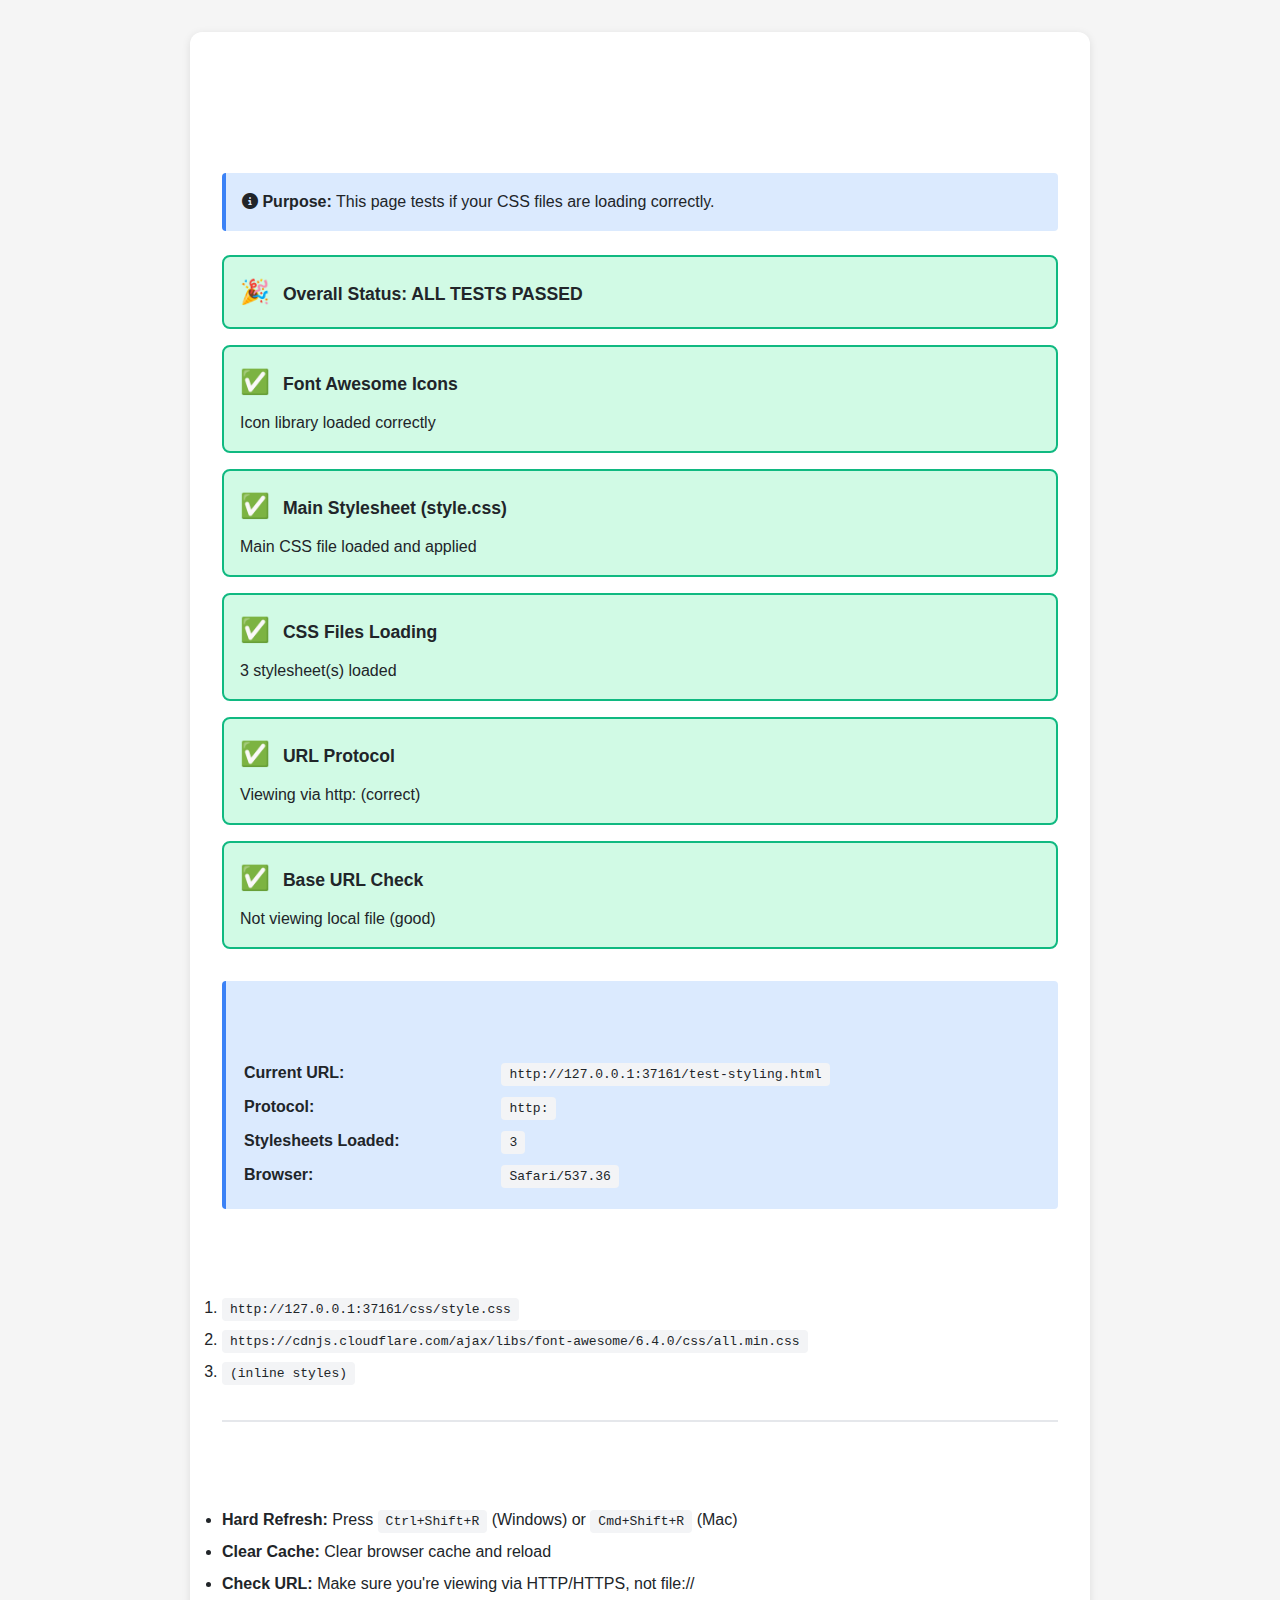
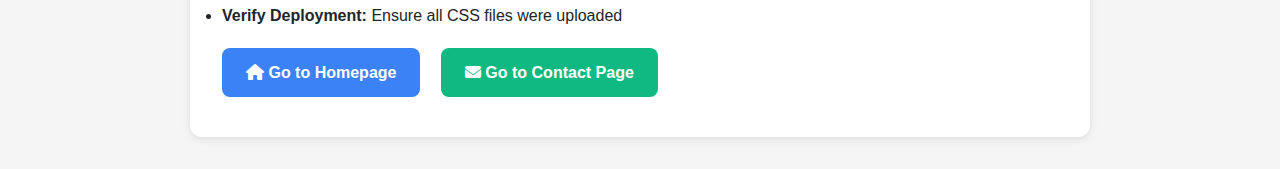
<file: test-styling.html>
<!DOCTYPE html>
<html lang="en">
<head>
    <meta charset="UTF-8">
    <meta name="viewport" content="width=device-width, initial-scale=1.0">
    <title>Styling Test - Gene Therapy Consultancy</title>
    
    <!-- Test CSS Loading -->
    <link rel="stylesheet" href="css/style.css">
    <link rel="stylesheet" href="https://cdnjs.cloudflare.com/ajax/libs/font-awesome/6.4.0/css/all.min.css">
    
    <style>
        body {
            font-family: Arial, sans-serif;
            padding: 2rem;
            background: #f5f5f5;
        }
        
        .test-container {
            max-width: 900px;
            margin: 0 auto;
            background: white;
            padding: 2rem;
            border-radius: 12px;
            box-shadow: 0 2px 8px rgba(0,0,0,0.1);
        }
        
        .test-item {
            padding: 1rem;
            margin: 1rem 0;
            border: 2px solid #e5e7eb;
            border-radius: 8px;
        }
        
        .status-ok {
            border-color: #10b981;
            background: #d1fae5;
        }
        
        .status-error {
            border-color: #ef4444;
            background: #fee2e2;
        }
        
        .status-icon {
            font-size: 1.5rem;
            margin-right: 0.5rem;
        }
        
        .test-title {
            font-weight: 600;
            font-size: 1.1rem;
            margin-bottom: 0.5rem;
        }
        
        h1 {
            color: #1f2937;
            margin-bottom: 1.5rem;
            padding-bottom: 1rem;
            border-bottom: 2px solid #e5e7eb;
        }
        
        code {
            background: #f3f4f6;
            padding: 0.25rem 0.5rem;
            border-radius: 4px;
            font-family: monospace;
        }
        
        .info-box {
            background: #dbeafe;
            border-left: 4px solid #3b82f6;
            padding: 1rem;
            margin: 1.5rem 0;
            border-radius: 4px;
        }
        
        .btn {
            display: inline-block;
            padding: 0.75rem 1.5rem;
            background: #3b82f6;
            color: white;
            text-decoration: none;
            border-radius: 8px;
            margin-top: 1rem;
            transition: all 0.3s ease;
        }
        
        .btn:hover {
            background: #2563eb;
            transform: translateY(-2px);
        }
    </style>
</head>
<body>
    <div class="test-container">
        <h1><i class="fas fa-vial"></i> Website Styling Diagnostic Test</h1>
        
        <div class="info-box">
            <strong><i class="fas fa-info-circle"></i> Purpose:</strong> This page tests if your CSS files are loading correctly.
        </div>
        
        <div id="tests-container">
            <p>Running tests...</p>
        </div>
        
        <div style="margin-top: 2rem; padding-top: 1.5rem; border-top: 2px solid #e5e7eb;">
            <h3>Quick Fixes:</h3>
            <ul style="line-height: 2;">
                <li><strong>Hard Refresh:</strong> Press <code>Ctrl+Shift+R</code> (Windows) or <code>Cmd+Shift+R</code> (Mac)</li>
                <li><strong>Clear Cache:</strong> Clear browser cache and reload</li>
                <li><strong>Check URL:</strong> Make sure you're viewing via HTTP/HTTPS, not file://</li>
                <li><strong>Verify Deployment:</strong> Ensure all CSS files were uploaded</li>
            </ul>
            
            <a href="index.html" class="btn">
                <i class="fas fa-home"></i> Go to Homepage
            </a>
            
            <a href="contact.html" class="btn" style="margin-left: 1rem; background: #10b981;">
                <i class="fas fa-envelope"></i> Go to Contact Page
            </a>
        </div>
    </div>
    
    <script>
        // Run diagnostics
        window.addEventListener('DOMContentLoaded', function() {
            const testsContainer = document.getElementById('tests-container');
            const tests = [];
            
            // Test 1: Font Awesome
            tests.push({
                name: 'Font Awesome Icons',
                check: function() {
                    const icon = document.querySelector('.fas');
                    const styles = window.getComputedStyle(icon);
                    return styles.fontFamily.includes('Font Awesome');
                },
                message: 'Icon library loaded correctly'
            });
            
            // Test 2: Main CSS
            tests.push({
                name: 'Main Stylesheet (style.css)',
                check: function() {
                    // Check if a specific class from style.css exists
                    const testDiv = document.createElement('div');
                    testDiv.className = 'navbar';
                    document.body.appendChild(testDiv);
                    const styles = window.getComputedStyle(testDiv);
                    const hasStyles = styles.position !== 'static' || styles.background !== 'rgba(0, 0, 0, 0)';
                    document.body.removeChild(testDiv);
                    return hasStyles;
                },
                message: 'Main CSS file loaded and applied'
            });
            
            // Test 3: CSS Files Count
            tests.push({
                name: 'CSS Files Loading',
                check: function() {
                    const styleSheets = document.styleSheets;
                    return styleSheets.length >= 2; // At least 2 stylesheets
                },
                message: `${document.styleSheets.length} stylesheet(s) loaded`
            });
            
            // Test 4: Current URL Protocol
            tests.push({
                name: 'URL Protocol',
                check: function() {
                    return window.location.protocol === 'http:' || window.location.protocol === 'https:';
                },
                message: `Viewing via ${window.location.protocol} (correct)`
            });
            
            // Test 5: Base URL
            tests.push({
                name: 'Base URL Check',
                check: function() {
                    return !window.location.href.startsWith('file://');
                },
                message: 'Not viewing local file (good)'
            });
            
            // Run tests and display results
            let html = '';
            let allPassed = true;
            
            tests.forEach(test => {
                const passed = test.check();
                allPassed = allPassed && passed;
                
                html += `
                    <div class="test-item ${passed ? 'status-ok' : 'status-error'}">
                        <div class="test-title">
                            <span class="status-icon">${passed ? '✅' : '❌'}</span>
                            ${test.name}
                        </div>
                        <div>${test.message}</div>
                        ${!passed ? '<div style="margin-top: 0.5rem; color: #dc2626;"><strong>FAILED</strong></div>' : ''}
                    </div>
                `;
            });
            
            // Add overall status
            html = `
                <div class="test-item ${allPassed ? 'status-ok' : 'status-error'}" style="font-size: 1.1rem; font-weight: 600;">
                    <span class="status-icon">${allPassed ? '🎉' : '⚠️'}</span>
                    Overall Status: ${allPassed ? 'ALL TESTS PASSED' : 'SOME TESTS FAILED'}
                </div>
            ` + html;
            
            // Display detailed environment info
            html += `
                <div class="info-box" style="margin-top: 2rem;">
                    <h3 style="margin-bottom: 1rem;"><i class="fas fa-cog"></i> Environment Info:</h3>
                    <table style="width: 100%; line-height: 2;">
                        <tr>
                            <td><strong>Current URL:</strong></td>
                            <td><code>${window.location.href}</code></td>
                        </tr>
                        <tr>
                            <td><strong>Protocol:</strong></td>
                            <td><code>${window.location.protocol}</code></td>
                        </tr>
                        <tr>
                            <td><strong>Stylesheets Loaded:</strong></td>
                            <td><code>${document.styleSheets.length}</code></td>
                        </tr>
                        <tr>
                            <td><strong>Browser:</strong></td>
                            <td><code>${navigator.userAgent.split(' ').pop()}</code></td>
                        </tr>
                    </table>
                </div>
            `;
            
            // List all loaded stylesheets
            html += `
                <div style="margin-top: 1.5rem;">
                    <h3><i class="fas fa-file-code"></i> Loaded Stylesheets:</h3>
                    <ol style="line-height: 2; margin-top: 1rem;">
            `;
            
            for (let i = 0; i < document.styleSheets.length; i++) {
                const sheet = document.styleSheets[i];
                const href = sheet.href || '(inline styles)';
                html += `<li><code>${href}</code></li>`;
            }
            
            html += `
                    </ol>
                </div>
            `;
            
            testsContainer.innerHTML = html;
        });
    </script>
</body>
</html>
</file>
<file: css/style.css>
/* Gene Therapy Consultancy - Modern AI-Native Design */

/* Import Google Fonts */
@import url('https://fonts.googleapis.com/css2?family=Source+Sans+3:ital,wght@0,300;0,400;0,600;0,700;0,900;1,300;1,400;1,600;1,700&display=swap');

/* CSS Variables for Brand Colors */
:root {
    --primary-blue: #0f52ba;
    --secondary-gray: #7a7a7a;
    --dark-blue: #2E3C4E;
    --white: #ffffff;
    --light-gray: #f8f9fa;
    --medium-gray: #e9ecef;
    --text-dark: #212529;
    --gradient-primary: linear-gradient(135deg, #0f52ba 0%, #2E3C4E 100%);
    --gradient-secondary: linear-gradient(135deg, #f8f9fa 0%, #e9ecef 100%);
    --shadow-light: 0 2px 10px rgba(15, 82, 186, 0.1);
    --shadow-medium: 0 4px 20px rgba(15, 82, 186, 0.15);
    --shadow-heavy: 0 8px 30px rgba(15, 82, 186, 0.2);
}

/* Reset and Base Styles */
* {
    margin: 0;
    padding: 0;
    box-sizing: border-box;
}

html {
    scroll-behavior: smooth;
}

body {
    font-family: 'Source Sans 3', -apple-system, BlinkMacSystemFont, 'Segoe UI', Roboto, sans-serif;
    font-weight: 400;
    line-height: 1.6;
    color: var(--text-dark);
    background-color: var(--white);
    overflow-x: hidden;
}

/* Typography */
h1, h2, h3, h4, h5, h6 {
    font-family: 'Source Sans 3', sans-serif;
    font-weight: 600;
    line-height: 1.2;
    margin-bottom: 1rem;
    color: var(--text-dark);
    opacity: 0;
    transform: translateY(20px);
    animation: fadeInUp 0.8s ease forwards;
}

h1 { animation-delay: 0.1s; }
h2 { animation-delay: 0.2s; }
h3 { animation-delay: 0.3s; }

@keyframes fadeInUp {
    from {
        opacity: 0;
        transform: translateY(20px);
    }
    to {
        opacity: 1;
        transform: translateY(0);
    }
}

h1 { font-size: 3.5rem; font-weight: 700; }
h2 { font-size: 2.8rem; }
h3 { font-size: 2.2rem; }
h4 { font-size: 1.8rem; }
h5 { font-size: 1.4rem; }
h6 { font-size: 1.2rem; }

p {
    margin-bottom: 1.5rem;
    font-size: 1.1rem;
    line-height: 1.7;
}

/* Container and Layout */
.container {
    max-width: 1200px;
    margin: 0 auto;
    padding: 0 2rem;
}

.container-fluid {
    max-width: 100%;
    padding: 0 2rem;
}

/* Navigation */
.navbar {
    position: fixed;
    top: 0;
    left: 0;
    right: 0;
    background: rgba(255, 255, 255, 0.95);
    backdrop-filter: blur(20px);
    -webkit-backdrop-filter: blur(20px);
    border-bottom: 1px solid rgba(15, 82, 186, 0.1);
    z-index: 1000;
    padding: 0.5rem 0;
}

.navbar.scrolled {
    background: rgba(255, 255, 255, 0.98);
    box-shadow: 0 8px 32px rgba(15, 82, 186, 0.12);
    border-bottom: 1px solid rgba(15, 82, 186, 0.15);
    padding: 0.25rem 0;
}

.nav-container {
    display: flex;
    justify-content: space-between;
    align-items: center;
    padding: 0.75rem 0;
    position: relative;
}

.navbar.scrolled .nav-container {
    padding: 0.5rem 0;
}

.logo {
    font-size: 1.5rem;
    font-weight: 700;
    color: var(--primary-blue);
    text-decoration: none;
    display: flex;
    align-items: center;
    gap: 0.5rem;
    flex: 1;
    max-width: 80%;
    position: relative;
}

.logo-img {
    width: 80%;
    max-width: 400px;
    height: auto;
}

.navbar.scrolled .logo-img {
    width: 70%;
    max-width: 320px;
}



.logo img {
    width: 80%;
    max-width: 400px;
    height: auto;
}

.nav-menu {
    display: flex;
    list-style: none;
    gap: 0.5rem;
    margin: 0;
    align-items: center;
}

.nav-menu li {
    position: relative;
}

.nav-link {
    text-decoration: none;
    color: var(--text-dark);
    font-weight: 500;
    font-size: 0.95rem;
    position: relative;
    padding: 0.75rem 1.25rem;
    letter-spacing: 0.02em;
}

.nav-link:hover {
    color: var(--primary-blue);
}

.nav-link::after {
    content: '';
    position: absolute;
    bottom: 0.25rem;
    left: 50%;
    width: 0;
    height: 2px;
    background: linear-gradient(90deg, var(--primary-blue), #2E3C4E);
    transition: all 0.3s cubic-bezier(0.4, 0, 0.2, 1);
    transform: translateX(-50%);
    border-radius: 2px;
    z-index: 1;
}

.nav-link:hover::after {
    width: 60%;
    box-shadow: 0 2px 8px rgba(15, 82, 186, 0.3);
}

/* Enhanced CTA Button in Navigation */
.nav-menu .btn {
    margin-left: 1rem;
    padding: 0.6rem 1.5rem;
    font-size: 0.9rem;
    font-weight: 600;
    background: linear-gradient(135deg, var(--primary-blue) 0%, #2E3C4E 100%);
    border: none;
    box-shadow: 0 4px 15px rgba(15, 82, 186, 0.3);
    transition: all 0.3s cubic-bezier(0.4, 0, 0.2, 1);
    position: relative;
    overflow: hidden;
}

.nav-menu .btn::before {
    content: '';
    position: absolute;
    top: 0;
    left: -100%;
    width: 100%;
    height: 100%;
    background: linear-gradient(90deg, transparent, rgba(255, 255, 255, 0.2), transparent);
    transition: left 0.5s ease;
}

.nav-menu .btn:hover::before {
    left: 100%;
}

.nav-menu .btn:hover {
    transform: translateY(-2px);
    box-shadow: 0 8px 25px rgba(15, 82, 186, 0.4);
}

.nav-menu .btn:active {
    transform: translateY(0);
}

/* Premium Navigation Enhancements */
@media (min-width: 769px) {
    
    .nav-link.animate {
        animation: slideInDown 0.6s cubic-bezier(0.4, 0, 0.2, 1) forwards;
    }
}

@keyframes slideInDown {
    from {
        opacity: 0;
        transform: translateY(-20px);
    }
    to {
        opacity: 1;
        transform: translateY(0);
    }
}

/* Active Navigation State */
.nav-link.active {
    color: var(--primary-blue);
    background: rgba(15, 82, 186, 0.1);
    font-weight: 600;
    border-radius: 25px;
}

.nav-link.active::after {
    width: 60%;
}

/* Navigation Separator */
.nav-menu li:last-child:before {
    content: '';
    position: absolute;
    left: -1rem;
    top: 50%;
    transform: translateY(-50%);
    width: 1px;
    height: 25px;
    background: linear-gradient(to bottom, transparent, var(--medium-gray), transparent);
}

/* Mobile Navigation */
.nav-toggle {
    display: none;
    flex-direction: column;
    cursor: pointer;
    gap: 4px;
    padding: 0.5rem;
    border-radius: 8px;
    transition: all 0.3s ease;
}

.nav-toggle:hover {
    background: rgba(15, 82, 186, 0.05);
}

.nav-toggle span {
    width: 25px;
    height: 3px;
    background: var(--text-dark);
    transition: all 0.3s cubic-bezier(0.4, 0, 0.2, 1);
    border-radius: 2px;
}

/* Buttons */
.btn {
    display: inline-block;
    padding: 0.8rem 2rem;
    font-size: 1rem;
    font-weight: 600;
    text-align: center;
    text-decoration: none;
    border: none;
    border-radius: 50px;
    cursor: pointer;
    transition: all 0.4s cubic-bezier(0.4, 0, 0.2, 1);
    position: relative;
    overflow: hidden;
    transform: translateZ(0);
}

.btn::before {
    content: '';
    position: absolute;
    top: 50%;
    left: 50%;
    width: 0;
    height: 0;
    background: rgba(255, 255, 255, 0.2);
    border-radius: 50%;
    transform: translate(-50%, -50%);
    transition: all 0.6s ease;
    z-index: 1;
}

.btn:hover::before {
    width: 300px;
    height: 300px;
}

.btn span {
    position: relative;
    z-index: 2;
}

.btn-primary {
    background: var(--gradient-primary);
    color: var(--white);
    box-shadow: var(--shadow-light);
}

.btn-primary:hover {
    transform: translateY(-3px) scale(1.05);
    box-shadow: 0 8px 25px rgba(15, 82, 186, 0.4);
}

.btn-primary:active {
    transform: translateY(-1px) scale(1.02);
    transition-duration: 0.1s;
}

.btn-outline {
    background: rgba(255, 255, 255, 0.9);
    color: var(--primary-blue);
    border: 2px solid var(--primary-blue);
    backdrop-filter: blur(10px);
    -webkit-backdrop-filter: blur(10px);
}

.btn-outline:hover {
    background: var(--primary-blue);
    color: var(--white);
}

.btn-large {
    padding: 1.2rem 2.5rem;
    font-size: 1.1rem;
}

/* Sections */
.section {
    padding: 6rem 0;
    position: relative;
}

.section-small {
    padding: 4rem 0;
    position: relative;
}

.section-large {
    padding: 8rem 0;
    position: relative;
}

/* DNA-themed section dividers */
.section:not(:first-child)::before {
    content: '';
    position: absolute;
    top: 0;
    left: 50%;
    transform: translateX(-50%);
    width: 200px;
    height: 1px;
    background: url('data:image/svg+xml,<svg xmlns="http://www.w3.org/2000/svg" viewBox="0 0 200 4"><g fill="none" stroke="rgba(15,82,186,0.2)" stroke-width="0.5"><path d="M0,2 Q25,1 50,2 Q75,3 100,2 Q125,1 150,2 Q175,3 200,2"/><circle cx="25" cy="2" r="0.5" fill="rgba(15,82,186,0.3)"/><circle cx="75" cy="2" r="0.5" fill="rgba(15,82,186,0.3)"/><circle cx="125" cy="2" r="0.5" fill="rgba(15,82,186,0.3)"/><circle cx="175" cy="2" r="0.5" fill="rgba(15,82,186,0.3)"/></g></svg>');
}

/* Hero Section */
.hero {
    min-height: 100vh;
    display: flex;
    align-items: center;
    background: var(--gradient-primary);
    color: var(--white);
    position: relative;
    overflow: hidden;
    padding-top: 120px;
}

/* Data Points Background */
.hero::before {
    content: '';
    position: absolute;
    top: 0;
    left: 0;
    right: 0;
    bottom: 0;
    background: url('data:image/svg+xml,<svg xmlns="http://www.w3.org/2000/svg" viewBox="0 0 600 400"><defs><radialGradient id="dataGradient" cx="50%" cy="50%" r="50%"><stop offset="0%" style="stop-color:rgba(255,255,255,0.4);stop-opacity:1"/><stop offset="70%" style="stop-color:rgba(255,255,255,0.2);stop-opacity:0.6"/><stop offset="100%" style="stop-color:rgba(255,255,255,0.05);stop-opacity:0.2"/></radialGradient></defs><g class="data-points"><circle cx="120" cy="80" r="4" fill="url(%23dataGradient)"><animate attributeName="r" values="3;7;3" dur="4s" repeatCount="indefinite"/><animate attributeName="opacity" values="0.6;1;0.6" dur="4s" repeatCount="indefinite"/></circle><circle cx="250" cy="120" r="3" fill="url(%23dataGradient)"><animate attributeName="r" values="2;5;2" dur="5s" repeatCount="indefinite"/><animate attributeName="opacity" values="0.5;0.9;0.5" dur="5s" repeatCount="indefinite"/></circle><circle cx="380" cy="90" r="5" fill="url(%23dataGradient)"><animate attributeName="r" values="4;8;4" dur="3.5s" repeatCount="indefinite"/><animate attributeName="opacity" values="0.7;1;0.7" dur="3.5s" repeatCount="indefinite"/></circle><circle cx="480" cy="180" r="3.5" fill="url(%23dataGradient)"><animate attributeName="r" values="2.5;6;2.5" dur="4.5s" repeatCount="indefinite"/><animate attributeName="opacity" values="0.6;0.95;0.6" dur="4.5s" repeatCount="indefinite"/></circle><circle cx="180" cy="260" r="4" fill="url(%23dataGradient)"><animate attributeName="r" values="3;6;3" dur="6s" repeatCount="indefinite"/><animate attributeName="opacity" values="0.5;0.8;0.5" dur="6s" repeatCount="indefinite"/></circle><circle cx="350" cy="300" r="3" fill="url(%23dataGradient)"><animate attributeName="r" values="2;5;2" dur="5.5s" repeatCount="indefinite"/><animate attributeName="opacity" values="0.6;0.9;0.6" dur="5.5s" repeatCount="indefinite"/></circle><circle cx="80" cy="200" r="2.5" fill="url(%23dataGradient)"><animate attributeName="r" values="2;4.5;2" dur="7s" repeatCount="indefinite"/><animate attributeName="opacity" values="0.4;0.8;0.4" dur="7s" repeatCount="indefinite"/></circle><circle cx="420" cy="320" r="4.5" fill="url(%23dataGradient)"><animate attributeName="r" values="3.5;7.5;3.5" dur="3s" repeatCount="indefinite"/><animate attributeName="opacity" values="0.6;1;0.6" dur="3s" repeatCount="indefinite"/></circle></g></svg>');
    opacity: 0.4;
    animation: dataPointsPulse 12s ease-in-out infinite;
}

/* AAV Icosahedral and Lentiviral Particles */
.hero::after {
    content: '';
    position: absolute;
    top: 0;
    left: 0;
    right: 0;
    bottom: 0;
    background: url('data:image/svg+xml,<svg xmlns="http://www.w3.org/2000/svg" viewBox="0 0 600 400"><defs><linearGradient id="aavIcosaGradient" x1="0%" y1="0%" x2="100%" y2="100%"><stop offset="0%" style="stop-color:rgba(255,255,255,0.35);stop-opacity:1"/><stop offset="50%" style="stop-color:rgba(255,255,255,0.25);stop-opacity:0.8"/><stop offset="100%" style="stop-color:rgba(255,255,255,0.15);stop-opacity:0.6"/></linearGradient><linearGradient id="lentiGradient" x1="0%" y1="0%" x2="100%" y2="100%"><stop offset="0%" style="stop-color:rgba(180,220,240,0.4);stop-opacity:1"/><stop offset="50%" style="stop-color:rgba(160,200,220,0.3);stop-opacity:0.8"/><stop offset="100%" style="stop-color:rgba(140,180,200,0.2);stop-opacity:0.6"/></linearGradient></defs><g class="aav-icosahedrons"><g transform="translate(150,100)"><g class="icosahedron"><polygon points="0,-12 11.4,-3.7 7.0,9.7 -7.0,9.7 -11.4,-3.7" fill="url(%23aavIcosaGradient)" stroke="rgba(255,255,255,0.5)" stroke-width="0.6" opacity="0.9"/><polygon points="0,-12 7.0,9.7 0,3.7" fill="rgba(255,255,255,0.2)" stroke="rgba(255,255,255,0.4)" stroke-width="0.5" opacity="0.7"/><polygon points="0,-12 0,3.7 -7.0,9.7" fill="rgba(255,255,255,0.15)" stroke="rgba(255,255,255,0.3)" stroke-width="0.5" opacity="0.6"/></g><animateTransform attributeName="transform" type="translate" values="150,100;170,80;190,110;210,90;230,120" dur="14s" repeatCount="indefinite"/><animateTransform attributeName="transform" type="rotate" values="0;360" dur="7s" repeatCount="indefinite" additive="sum"/><animate attributeName="opacity" values="0.8;0.4;0.8" dur="5s" repeatCount="indefinite"/></g><g transform="translate(400,140)"><g class="icosahedron"><polygon points="0,-10 9.5,-3 5.9,8.1 -5.9,8.1 -9.5,-3" fill="url(%23aavIcosaGradient)" stroke="rgba(255,255,255,0.45)" stroke-width="0.5" opacity="0.8"/><polygon points="0,-10 5.9,8.1 0,3" fill="rgba(255,255,255,0.18)" stroke="rgba(255,255,255,0.35)" stroke-width="0.4" opacity="0.6"/><polygon points="0,-10 0,3 -5.9,8.1" fill="rgba(255,255,255,0.12)" stroke="rgba(255,255,255,0.28)" stroke-width="0.4" opacity="0.5"/></g><animateTransform attributeName="transform" type="translate" values="400,140;380,120;360,150;340,130;320,160" dur="16s" repeatCount="indefinite"/><animateTransform attributeName="transform" type="rotate" values="0;-360" dur="8s" repeatCount="indefinite" additive="sum"/><animate attributeName="opacity" values="0.7;0.9;0.7" dur="6s" repeatCount="indefinite"/></g><g transform="translate(100,300)"><g class="icosahedron"><polygon points="0,-9 8.6,-2.7 5.3,7.3 -5.3,7.3 -8.6,-2.7" fill="url(%23aavIcosaGradient)" stroke="rgba(255,255,255,0.42)" stroke-width="0.4" opacity="0.75"/><polygon points="0,-9 5.3,7.3 0,2.7" fill="rgba(255,255,255,0.16)" stroke="rgba(255,255,255,0.32)" stroke-width="0.35" opacity="0.55"/><polygon points="0,-9 0,2.7 -5.3,7.3" fill="rgba(255,255,255,0.11)" stroke="rgba(255,255,255,0.26)" stroke-width="0.35" opacity="0.45"/></g><animateTransform attributeName="transform" type="translate" values="100,300;120,280;140,310;160,290;180,320" dur="20s" repeatCount="indefinite"/><animateTransform attributeName="transform" type="rotate" values="0;-720" dur="15s" repeatCount="indefinite" additive="sum"/><animate attributeName="opacity" values="0.75;0.35;0.75" dur="8s" repeatCount="indefinite"/></g></g><g class="lentiviral-particles"><g transform="translate(320,200)"><g class="lentivirus"><circle cx="0" cy="0" r="12" fill="url(%23lentiGradient)" stroke="rgba(180,220,240,0.5)" stroke-width="1" opacity="0.7"/><g class="spike-proteins"><g><line x1="0" y1="-12" x2="0" y2="-16" stroke="rgba(180,220,240,0.7)" stroke-width="1.5" opacity="0.8"/><ellipse cx="0" cy="-18" rx="2.5" ry="1.8" fill="rgba(180,220,240,0.65)" opacity="0.85"><animate attributeName="rx" values="2.2;2.8;2.2" dur="4s" repeatCount="indefinite"/><animate attributeName="ry" values="1.5;2.1;1.5" dur="4s" repeatCount="indefinite"/></ellipse></g><g><line x1="8.5" y1="-8.5" x2="11" y2="-11" stroke="rgba(180,220,240,0.65)" stroke-width="1.3" opacity="0.75"/><ellipse cx="12.5" cy="-12.5" rx="2.2" ry="1.6" fill="rgba(180,220,240,0.6)" opacity="0.8"><animate attributeName="rx" values="1.9;2.5;1.9" dur="3.8s" repeatCount="indefinite"/><animate attributeName="ry" values="1.3;1.9;1.3" dur="3.8s" repeatCount="indefinite"/></ellipse></g><g><line x1="12" y1="0" x2="16" y2="0" stroke="rgba(180,220,240,0.7)" stroke-width="1.5" opacity="0.8"/><ellipse cx="18" cy="0" rx="2.5" ry="1.8" fill="rgba(180,220,240,0.65)" opacity="0.85"><animate attributeName="rx" values="2.2;2.8;2.2" dur="4.2s" repeatCount="indefinite"/><animate attributeName="ry" values="1.5;2.1;1.5" dur="4.2s" repeatCount="indefinite"/></ellipse></g><g><line x1="8.5" y1="8.5" x2="11" y2="11" stroke="rgba(180,220,240,0.65)" stroke-width="1.3" opacity="0.75"/><ellipse cx="12.5" cy="12.5" rx="2.2" ry="1.6" fill="rgba(180,220,240,0.6)" opacity="0.8"><animate attributeName="rx" values="1.9;2.5;1.9" dur="3.6s" repeatCount="indefinite"/><animate attributeName="ry" values="1.3;1.9;1.3" dur="3.6s" repeatCount="indefinite"/></ellipse></g><g><line x1="0" y1="12" x2="0" y2="16" stroke="rgba(180,220,240,0.7)" stroke-width="1.5" opacity="0.8"/><ellipse cx="0" cy="18" rx="2.5" ry="1.8" fill="rgba(180,220,240,0.65)" opacity="0.85"><animate attributeName="rx" values="2.2;2.8;2.2" dur="4.1s" repeatCount="indefinite"/><animate attributeName="ry" values="1.5;2.1;1.5" dur="4.1s" repeatCount="indefinite"/></ellipse></g><g><line x1="-8.5" y1="8.5" x2="-11" y2="11" stroke="rgba(180,220,240,0.65)" stroke-width="1.3" opacity="0.75"/><ellipse cx="-12.5" cy="12.5" rx="2.2" ry="1.6" fill="rgba(180,220,240,0.6)" opacity="0.8"><animate attributeName="rx" values="1.9;2.5;1.9" dur="3.7s" repeatCount="indefinite"/><animate attributeName="ry" values="1.3;1.9;1.3" dur="3.7s" repeatCount="indefinite"/></ellipse></g><g><line x1="-12" y1="0" x2="-16" y2="0" stroke="rgba(180,220,240,0.7)" stroke-width="1.5" opacity="0.8"/><ellipse cx="-18" cy="0" rx="2.5" ry="1.8" fill="rgba(180,220,240,0.65)" opacity="0.85"><animate attributeName="rx" values="2.2;2.8;2.2" dur="4.3s" repeatCount="indefinite"/><animate attributeName="ry" values="1.5;2.1;1.5" dur="4.3s" repeatCount="indefinite"/></ellipse></g><g><line x1="-8.5" y1="-8.5" x2="-11" y2="-11" stroke="rgba(180,220,240,0.65)" stroke-width="1.3" opacity="0.75"/><ellipse cx="-12.5" cy="-12.5" rx="2.2" ry="1.6" fill="rgba(180,220,240,0.6)" opacity="0.8"><animate attributeName="rx" values="1.9;2.5;1.9" dur="3.9s" repeatCount="indefinite"/><animate attributeName="ry" values="1.3;1.9;1.3" dur="3.9s" repeatCount="indefinite"/></ellipse></g></g></g><animateTransform attributeName="transform" type="translate" values="320,200;340,180;360,210;380,190;400,220" dur="18s" repeatCount="indefinite"/><animateTransform attributeName="transform" type="rotate" values="0;360" dur="12s" repeatCount="indefinite" additive="sum"/><animate attributeName="opacity" values="0.7;0.4;0.7" dur="8s" repeatCount="indefinite"/></g><g transform="translate(480,120)"><g class="lentivirus"><circle cx="0" cy="0" r="10" fill="url(%23lentiGradient)" stroke="rgba(180,220,240,0.45)" stroke-width="0.8" opacity="0.65"/><g class="spike-proteins"><g><line x1="0" y1="-10" x2="0" y2="-13" stroke="rgba(180,220,240,0.6)" stroke-width="1.2" opacity="0.75"/><ellipse cx="0" cy="-15" rx="2" ry="1.5" fill="rgba(180,220,240,0.6)" opacity="0.8"><animate attributeName="rx" values="1.7;2.3;1.7" dur="3.5s" repeatCount="indefinite"/><animate attributeName="ry" values="1.2;1.8;1.2" dur="3.5s" repeatCount="indefinite"/></ellipse></g><g><line x1="7" y1="-7" x2="9" y2="-9" stroke="rgba(180,220,240,0.55)" stroke-width="1.1" opacity="0.7"/><ellipse cx="10.5" cy="-10.5" rx="1.8" ry="1.3" fill="rgba(180,220,240,0.55)" opacity="0.75"><animate attributeName="rx" values="1.5;2.1;1.5" dur="3.2s" repeatCount="indefinite"/><animate attributeName="ry" values="1;1.6;1" dur="3.2s" repeatCount="indefinite"/></ellipse></g><g><line x1="10" y1="0" x2="13" y2="0" stroke="rgba(180,220,240,0.6)" stroke-width="1.2" opacity="0.75"/><ellipse cx="15" cy="0" rx="2" ry="1.5" fill="rgba(180,220,240,0.6)" opacity="0.8"><animate attributeName="rx" values="1.7;2.3;1.7" dur="3.8s" repeatCount="indefinite"/><animate attributeName="ry" values="1.2;1.8;1.2" dur="3.8s" repeatCount="indefinite"/></ellipse></g><g><line x1="7" y1="7" x2="9" y2="9" stroke="rgba(180,220,240,0.55)" stroke-width="1.1" opacity="0.7"/><ellipse cx="10.5" cy="10.5" rx="1.8" ry="1.3" fill="rgba(180,220,240,0.55)" opacity="0.75"><animate attributeName="rx" values="1.5;2.1;1.5" dur="3.3s" repeatCount="indefinite"/><animate attributeName="ry" values="1;1.6;1" dur="3.3s" repeatCount="indefinite"/></ellipse></g><g><line x1="0" y1="10" x2="0" y2="13" stroke="rgba(180,220,240,0.6)" stroke-width="1.2" opacity="0.75"/><ellipse cx="0" cy="15" rx="2" ry="1.5" fill="rgba(180,220,240,0.6)" opacity="0.8"><animate attributeName="rx" values="1.7;2.3;1.7" dur="3.6s" repeatCount="indefinite"/><animate attributeName="ry" values="1.2;1.8;1.2" dur="3.6s" repeatCount="indefinite"/></ellipse></g><g><line x1="-7" y1="7" x2="-9" y2="9" stroke="rgba(180,220,240,0.55)" stroke-width="1.1" opacity="0.7"/><ellipse cx="-10.5" cy="10.5" rx="1.8" ry="1.3" fill="rgba(180,220,240,0.55)" opacity="0.75"><animate attributeName="rx" values="1.5;2.1;1.5" dur="3.4s" repeatCount="indefinite"/><animate attributeName="ry" values="1;1.6;1" dur="3.4s" repeatCount="indefinite"/></ellipse></g><g><line x1="-10" y1="0" x2="-13" y2="0" stroke="rgba(180,220,240,0.6)" stroke-width="1.2" opacity="0.75"/><ellipse cx="-15" cy="0" rx="2" ry="1.5" fill="rgba(180,220,240,0.6)" opacity="0.8"><animate attributeName="rx" values="1.7;2.3;1.7" dur="3.7s" repeatCount="indefinite"/><animate attributeName="ry" values="1.2;1.8;1.2" dur="3.7s" repeatCount="indefinite"/></ellipse></g><g><line x1="-7" y1="-7" x2="-9" y2="-9" stroke="rgba(180,220,240,0.55)" stroke-width="1.1" opacity="0.7"/><ellipse cx="-10.5" cy="-10.5" rx="1.8" ry="1.3" fill="rgba(180,220,240,0.55)" opacity="0.75"><animate attributeName="rx" values="1.5;2.1;1.5" dur="3.1s" repeatCount="indefinite"/><animate attributeName="ry" values="1;1.6;1" dur="3.1s" repeatCount="indefinite"/></ellipse></g></g></g><animateTransform attributeName="transform" type="translate" values="480,120;460,100;440,130;420,110;400,140" dur="16s" repeatCount="indefinite"/><animateTransform attributeName="transform" type="rotate" values="0;-360" dur="10s" repeatCount="indefinite" additive="sum"/><animate attributeName="opacity" values="0.65;0.35;0.65" dur="7s" repeatCount="indefinite"/></g></g></svg>');
    background-size: cover;
    animation: viralVectorsFloat 18s ease-in-out infinite;
    opacity: 0.7;
    z-index: 1;
}

/* Data Points Animation Keyframes */
@keyframes dataPointsPulse {
    0%, 100% { 
        transform: scale(1);
        opacity: 0.4;
    }
    33% { 
        transform: scale(1.05);
        opacity: 0.6;
    }
    66% { 
        transform: scale(0.95);
        opacity: 0.3;
    }
}

/* Viral Vectors Floating Animation Keyframes */
@keyframes viralVectorsFloat {
    0%, 100% {
        transform: translateY(0px) translateX(0px);
        opacity: 0.7;
    }
    20% {
        transform: translateY(-8px) translateX(5px);
        opacity: 0.9;
    }
    40% {
        transform: translateY(-15px) translateX(-3px);
        opacity: 0.6;
    }
    60% {
        transform: translateY(-10px) translateX(7px);
        opacity: 0.8;
    }
    80% {
        transform: translateY(-5px) translateX(-2px);
        opacity: 0.5;
    }
}

@keyframes dnaRotate {
    from { transform: rotate(0deg) scale(1); }
    50% { transform: rotate(180deg) scale(1.1); }
    to { transform: rotate(360deg) scale(1); }
}

.hero-content {
    position: relative;
    z-index: 2;
    max-width: 900px;
}

.hero-content h1 {
    margin-bottom: 2rem;
    line-height: 1.3;
}

.hero-subtitle {
    font-size: 1.25rem;
    line-height: 1.8;
    margin-bottom: 1.5rem;
    font-weight: 400;
    opacity: 0.95;
    max-width: 850px;
}

.text-center .hero-subtitle {
    margin-left: auto;
    margin-right: auto;
}

/* Subtle Background Elements */
.hero-content::before {
    content: '';
    position: absolute;
    top: -10%;
    right: -10%;
    width: 200px;
    height: 200px;
    background: radial-gradient(circle, rgba(255,255,255,0.1) 0%, rgba(255,255,255,0.05) 50%, transparent 100%);
    border-radius: 50%;
    animation: subtlePulse 20s ease-in-out infinite;
    opacity: 0.3;
    z-index: -1;
}

.hero-content::after {
    content: '';
    position: absolute;
    bottom: -10%;
    left: -10%;
    width: 150px;
    height: 150px;
    background: radial-gradient(circle, rgba(255,255,255,0.08) 0%, rgba(255,255,255,0.03) 50%, transparent 100%);
    border-radius: 50%;
    animation: subtlePulse 25s ease-in-out infinite reverse;
    opacity: 0.2;
    z-index: -1;
}

@keyframes subtlePulse {
    0%, 100% {
        transform: scale(1);
        opacity: 0.3;
    }
    50% {
        transform: scale(1.2);
        opacity: 0.1;
    }
}

.hero h1 {
    color: var(--white);
    margin-bottom: 1.5rem;
    font-size: 4rem;
    line-height: 1.1;
}

.hero-subtitle {
    font-size: 1.3rem;
    margin-bottom: 2.5rem;
    opacity: 0.9;
    line-height: 1.6;
}

.hero-cta {
    display: flex;
    gap: 1rem;
    flex-wrap: wrap;
}

/* Feature Sections */
.features {
    display: grid;
    grid-template-columns: repeat(auto-fit, minmax(300px, 1fr));
    gap: 3rem;
    margin-top: 4rem;
    position: relative;
}

.features::before {
    content: '';
    position: absolute;
    top: -2rem;
    left: 50%;
    transform: translateX(-50%);
    width: 100px;
    height: 4px;
    background: linear-gradient(90deg, transparent, var(--primary-blue), transparent);
    border-radius: 2px;
}

.feature-card {
    background: var(--white);
    padding: 2.5rem;
    border-radius: 20px;
    box-shadow: var(--shadow-light);
    transition: all 0.3s ease;
    border: 1px solid var(--medium-gray);
    position: relative;
    overflow: hidden;
}

.feature-card::before {
    content: '';
    position: absolute;
    top: -50%;
    right: -50%;
    width: 100px;
    height: 100px;
    background: url('data:image/svg+xml,<svg xmlns="http://www.w3.org/2000/svg" viewBox="0 0 100 100"><g fill="none" stroke="rgba(15,82,186,0.03)" stroke-width="1"><path d="M20,20 Q30,30 40,20 Q50,10 60,20 Q70,30 80,20"/><path d="M20,35 Q30,45 40,35 Q50,25 60,35 Q70,45 80,35"/><path d="M20,50 Q30,60 40,50 Q50,40 60,50 Q70,60 80,50"/><circle cx="25" cy="25" r="1" fill="rgba(15,82,186,0.06)"/><circle cx="35" cy="35" r="1" fill="rgba(15,82,186,0.06)"/><circle cx="45" cy="45" r="1" fill="rgba(15,82,186,0.06)"/></g></svg>');
    transition: all 0.3s ease;
}

.feature-card:hover {
    transform: translateY(-8px) scale(1.02);
    box-shadow: var(--shadow-heavy);
    border-color: rgba(15, 82, 186, 0.3);
}

.feature-card:hover::before {
    transform: scale(1.2) rotate(15deg);
    opacity: 0.8;
}

.feature-icon {
    width: 60px;
    height: 60px;
    background: var(--gradient-primary);
    border-radius: 15px;
    display: flex;
    align-items: center;
    justify-content: center;
    margin-bottom: 1.5rem;
    color: var(--white);
    font-size: 1.5rem;
    position: relative;
    overflow: hidden;
    box-shadow: 0 4px 15px rgba(15, 82, 186, 0.3);
    transition: all 0.4s cubic-bezier(0.4, 0, 0.2, 1);
    animation: iconFloat 6s ease-in-out infinite;
}

.feature-icon::after {
    content: '';
    position: absolute;
    top: -50%;
    left: -50%;
    width: 200%;
    height: 200%;
    background: conic-gradient(transparent, rgba(255,255,255,0.3), transparent);
    animation: iconRotate 8s linear infinite;
    opacity: 0;
    transition: opacity 0.3s ease;
}

@keyframes iconFloat {
    0%, 100% { transform: translateY(0px) rotate(0deg); }
    25% { transform: translateY(-2px) rotate(0.5deg); }
    50% { transform: translateY(-4px) rotate(0deg); }
    75% { transform: translateY(-2px) rotate(-0.5deg); }
}

@keyframes iconRotate {
    from { transform: rotate(0deg); }
    to { transform: rotate(360deg); }
}

.feature-icon::before {
    content: '';
    position: absolute;
    top: -10px;
    right: -10px;
    width: 30px;
    height: 30px;
    background: url('data:image/svg+xml,<svg xmlns="http://www.w3.org/2000/svg" viewBox="0 0 30 30"><g fill="none" stroke="rgba(255,255,255,0.15)" stroke-width="1"><path d="M5,5 Q10,10 15,5 Q20,0 25,5"/><path d="M5,15 Q10,20 15,15 Q20,10 25,15"/><circle cx="8" cy="8" r="0.8" fill="rgba(255,255,255,0.2)"/><circle cx="17" cy="17" r="0.8" fill="rgba(255,255,255,0.2)"/></g></svg>');
    opacity: 0.6;
    animation: iconDna 3s ease-in-out infinite;
}

.feature-card:hover .feature-icon {
    transform: scale(1.12) rotate(5deg);
    box-shadow: 0 8px 25px rgba(15, 82, 186, 0.5);
}

.feature-card:hover .feature-icon::after {
    opacity: 1;
}

@keyframes iconDna {
    0%, 100% { transform: rotate(0deg) scale(1); }
    50% { transform: rotate(180deg) scale(1.1); }
}

.feature-title {
    font-size: 1.4rem;
    margin-bottom: 1rem;
    color: var(--text-dark);
}

.feature-description {
    color: var(--secondary-gray);
    line-height: 1.6;
}

/* Avoidable Hurdles Section */
.avoidable-hurdles-grid {
    display: grid;
    grid-template-columns: repeat(auto-fit, minmax(350px, 1fr));
    gap: 2rem;
    margin-top: 3rem;
}

.hurdle-card {
    background: var(--white);
    padding: 2rem;
    border-radius: 15px;
    box-shadow: var(--shadow-light);
    transition: all 0.3s ease;
    border: 2px solid var(--medium-gray);
    position: relative;
    overflow: hidden;
    cursor: pointer;
}

.hurdle-card::before {
    content: '';
    position: absolute;
    top: 0;
    left: 0;
    width: 4px;
    height: 0;
    background: var(--gradient-primary);
    transition: height 0.3s ease;
}

.hurdle-card:hover::before {
    height: 100%;
}

.hurdle-card:hover {
    transform: translateY(-5px);
    box-shadow: var(--shadow-heavy);
    border-color: var(--primary-blue);
}

.hurdle-icon {
    width: 50px;
    height: 50px;
    background: linear-gradient(135deg, var(--primary-blue) 0%, #2E3C4E 100%);
    border-radius: 12px;
    display: flex;
    align-items: center;
    justify-content: center;
    margin-bottom: 1.2rem;
    color: var(--white);
    font-size: 1.3rem;
    box-shadow: 0 4px 12px rgba(15, 82, 186, 0.25);
    transition: all 0.3s ease;
}

.hurdle-card:hover .hurdle-icon {
    transform: scale(1.1) rotate(5deg);
    box-shadow: 0 6px 20px rgba(15, 82, 186, 0.4);
}

.hurdle-title {
    font-size: 1.25rem;
    font-weight: 600;
    margin-bottom: 0.8rem;
    color: var(--text-dark);
}

.hurdle-preview {
    color: var(--secondary-gray);
    line-height: 1.6;
    margin-bottom: 1.2rem;
    font-size: 0.95rem;
}

.btn-small {
    font-size: 0.9rem;
    padding: 0.5rem 1.2rem;
}

.hurdle-card .btn-outline {
    margin-top: 0.5rem;
}



/* Two Column Layout */
.two-column {
    display: grid;
    grid-template-columns: 1fr 1fr;
    gap: 4rem;
    align-items: center;
}

.two-column-reverse {
    grid-template-columns: 1fr 1fr;
}

/* Stats Section */
.stats {
    background: var(--light-gray);
    padding: 4rem 0;
}

.stats-grid {
    display: grid;
    grid-template-columns: repeat(auto-fit, minmax(200px, 1fr));
    gap: 2rem;
    text-align: center;
}

.stat-item {
    padding: 2rem;
}

.stat-number {
    font-size: 3rem;
    font-weight: 700;
    color: var(--primary-blue);
    margin-bottom: 0.5rem;
    display: block;
    position: relative;
    overflow: hidden;
}

.stat-number::before {
    content: '';
    position: absolute;
    top: 0;
    left: -100%;
    width: 100%;
    height: 100%;
    background: linear-gradient(90deg, transparent, rgba(15, 82, 186, 0.2), transparent);
    animation: statShine 3s ease-in-out infinite;
    animation-delay: var(--delay, 0s);
}

@keyframes statShine {
    0% { left: -100%; }
    50% { left: 100%; }
    100% { left: 100%; }
}

.stat-label {
    font-size: 1.1rem;
    color: var(--secondary-gray);
    font-weight: 500;
}

/* Team Section */
.team-grid {
    display: grid;
    grid-template-columns: repeat(auto-fit, minmax(280px, 1fr));
    gap: 3rem;
    margin-top: 3rem;
}

.team-member {
    text-align: center;
    background: var(--white);
    padding: 2rem;
    border-radius: 20px;
    box-shadow: var(--shadow-light);
    transition: all 0.4s cubic-bezier(0.4, 0, 0.2, 1);
    position: relative;
    overflow: hidden;
    opacity: 0;
    transform: translateY(30px);
}

.team-member.animate {
    opacity: 1;
    transform: translateY(0);
}

.team-member:nth-child(1) { transition-delay: 0.1s; }
.team-member:nth-child(2) { transition-delay: 0.2s; }
.team-member:nth-child(3) { transition-delay: 0.3s; }
.team-member:nth-child(4) { transition-delay: 0.4s; }

.team-member:hover {
    transform: translateY(-12px) scale(1.05);
    box-shadow: var(--shadow-heavy);
}

.team-member::before {
    content: '';
    position: absolute;
    top: -50%;
    left: -50%;
    width: 200%;
    height: 200%;
    background: conic-gradient(transparent, rgba(15, 82, 186, 0.05), transparent);
    animation: teamRotate 20s linear infinite;
    opacity: 0;
    transition: opacity 0.3s ease;
}

.team-member:hover::before {
    opacity: 1;
}

.team-member::after {
    content: '';
    position: absolute;
    top: 0;
    left: -100%;
    width: 100%;
    height: 100%;
    background: linear-gradient(90deg, transparent, rgba(15, 82, 186, 0.03), transparent);
    transition: left 0.6s ease;
}

.team-member:hover::after {
    left: 100%;
}

@keyframes teamRotate {
    from { transform: rotate(0deg); }
    to { transform: rotate(360deg); }
}

.member-image {
    width: 150px;
    height: 150px;
    border-radius: 50%;
    margin: 0 auto 1.5rem;
    background: var(--gradient-primary);
    display: flex;
    align-items: center;
    justify-content: center;
    color: var(--white);
    font-size: 3rem;
    font-weight: 700;
    transition: all 0.4s cubic-bezier(0.4, 0, 0.2, 1);
    position: relative;
    overflow: hidden;
}

.member-photo {
    width: 100%;
    height: 100%;
    object-fit: cover;
    border-radius: 50%;
}

.member-image::before {
    content: '';
    position: absolute;
    top: -50%;
    left: -50%;
    width: 200%;
    height: 200%;
    background: conic-gradient(transparent, rgba(255, 255, 255, 0.2), transparent);
    animation: memberImageRotate 8s linear infinite;
    opacity: 0;
    transition: opacity 0.3s ease;
}

.team-member:hover .member-image {
    transform: scale(1.1) rotate(5deg);
    box-shadow: 0 8px 25px rgba(15, 82, 186, 0.3);
}

.team-member:hover .member-image::before {
    opacity: 1;
}

@keyframes memberImageRotate {
    from { transform: rotate(0deg); }
    to { transform: rotate(360deg); }
}

.member-name {
    font-size: 1.3rem;
    font-weight: 600;
    margin-bottom: 0.5rem;
}

.member-role {
    color: var(--primary-blue);
    font-weight: 500;
    margin-bottom: 1rem;
}

.member-bio {
    color: var(--secondary-gray);
    line-height: 1.6;
}

/* Services Grid */
.services-grid {
    display: grid;
    grid-template-columns: repeat(auto-fit, minmax(350px, 1fr));
    gap: 3rem;
    margin-top: 3rem;
}

/* Platform Grid for 6 cards */
.platforms-grid {
    display: grid;
    grid-template-columns: repeat(auto-fit, minmax(300px, 1fr));
    gap: 2rem;
    margin-top: 3rem;
}

@media (min-width: 768px) {
    .platforms-grid {
        grid-template-columns: repeat(2, 1fr);
    }
}

@media (min-width: 1200px) {
    .platforms-grid {
        grid-template-columns: repeat(3, 1fr);
    }
}

@media (min-width: 1800px) {
    .platforms-grid {
        grid-template-columns: repeat(6, 1fr);
    }
}

.service-card {
    background: var(--white);
    padding: 3rem 2rem;
    border-radius: 20px;
    box-shadow: var(--shadow-light);
    transition: all 0.4s cubic-bezier(0.4, 0, 0.2, 1);
    border-left: 5px solid var(--primary-blue);
    position: relative;
    overflow: hidden;
    opacity: 0;
    transform: translateY(40px);
}

.service-card.animate {
    opacity: 1;
    transform: translateY(0);
}

.service-card:nth-child(1) { transition-delay: 0.1s; }
.service-card:nth-child(2) { transition-delay: 0.2s; }
.service-card:nth-child(3) { transition-delay: 0.3s; }
.service-card:nth-child(4) { transition-delay: 0.4s; }

.service-card::before {
    content: '';
    position: absolute;
    bottom: -20px;
    left: -20px;
    width: 80px;
    height: 80px;
    background: url('data:image/svg+xml,<svg xmlns="http://www.w3.org/2000/svg" viewBox="0 0 80 80"><g fill="none" stroke="rgba(15,82,186,0.04)" stroke-width="2"><path d="M10,10 Q20,20 30,10 Q40,0 50,10 Q60,20 70,10"/><path d="M10,25 Q20,35 30,25 Q40,15 50,25 Q60,35 70,25"/><path d="M10,40 Q20,50 30,40 Q40,30 50,40 Q60,50 70,40"/><path d="M10,55 Q20,65 30,55 Q40,45 50,55 Q60,65 70,55"/></g></svg>');
    opacity: 0.5;
    transition: all 0.4s ease;
}

.service-card::after {
    content: '';
    position: absolute;
    top: 0;
    right: -100%;
    width: 100%;
    height: 100%;
    background: linear-gradient(90deg, transparent, rgba(15, 82, 186, 0.02), transparent);
    transition: right 0.8s ease;
}

.service-card:hover {
    transform: translateY(-12px) scale(1.03);
    box-shadow: var(--shadow-heavy);
    border-left-width: 8px;
    border-left-color: var(--primary-blue);
}

.service-card:hover::before {
    transform: scale(1.4) rotate(25deg);
    opacity: 1;
}

.service-card:hover::after {
    right: 100%;
}

.service-number {
    display: inline-block;
    width: 40px;
    height: 40px;
    background: var(--primary-blue);
    color: var(--white);
    border-radius: 50%;
    text-align: center;
    line-height: 40px;
    font-weight: 600;
    margin-bottom: 1.5rem;
    transition: all 0.3s cubic-bezier(0.68, -0.55, 0.265, 1.55);
    position: relative;
    overflow: hidden;
}

.service-number::before {
    content: '';
    position: absolute;
    top: -50%;
    left: -50%;
    width: 200%;
    height: 200%;
    background: conic-gradient(transparent, rgba(255, 255, 255, 0.3), transparent);
    animation: serviceNumberSpin 6s linear infinite;
    opacity: 0;
    transition: opacity 0.3s ease;
}

.service-card:hover .service-number {
    transform: scale(1.2) rotate(360deg);
    box-shadow: 0 4px 15px rgba(15, 82, 186, 0.4);
}

.service-card:hover .service-number::before {
    opacity: 1;
}

@keyframes serviceNumberSpin {
    from { transform: rotate(0deg); }
    to { transform: rotate(360deg); }
}

.service-title {
    font-size: 1.4rem;
    margin-bottom: 1rem;
}

.service-description {
    color: var(--secondary-gray);
    margin-bottom: 1.5rem;
}

.service-features {
    list-style: none;
    padding: 0;
}

.service-features li {
    padding: 0.3rem 0;
    position: relative;
    padding-left: 1.5rem;
    color: var(--secondary-gray);
}

.service-features li::before {
    content: '✓';
    position: absolute;
    left: 0;
    color: var(--primary-blue);
    font-weight: 600;
}

/* Contact Form */
.contact-form {
    background: var(--white);
    padding: 3rem;
    border-radius: 20px;
    box-shadow: var(--shadow-light);
    max-width: 600px;
    margin: 0 auto;
    position: relative;
    overflow: hidden;
}

.contact-form::before {
    content: '';
    position: absolute;
    top: 0;
    left: -100%;
    width: 100%;
    height: 100%;
    background: linear-gradient(90deg, transparent, rgba(15, 82, 186, 0.02), transparent);
    transition: left 2s ease;
}

.contact-form:hover::before {
    left: 100%;
}

.form-group {
    margin-bottom: 2rem;
    position: relative;
    opacity: 0;
    transform: translateY(20px);
    animation: slideInForm 0.6s ease forwards;
}

.form-group:nth-child(1) { animation-delay: 0.1s; }
.form-group:nth-child(2) { animation-delay: 0.2s; }
.form-group:nth-child(3) { animation-delay: 0.3s; }
.form-group:nth-child(4) { animation-delay: 0.4s; }
.form-group:nth-child(5) { animation-delay: 0.5s; }

@keyframes slideInForm {
    from {
        opacity: 0;
        transform: translateY(20px);
    }
    to {
        opacity: 1;
        transform: translateY(0);
    }
}

.form-label {
    display: block;
    margin-bottom: 0.5rem;
    font-weight: 500;
    color: var(--text-dark);
    transition: all 0.3s cubic-bezier(0.4, 0, 0.2, 1);
    position: relative;
}

.form-input,
.form-select,
.form-textarea {
    width: 100%;
    padding: 1rem;
    border: 2px solid var(--medium-gray);
    border-radius: 10px;
    font-size: 1rem;
    font-family: inherit;
    transition: all 0.4s cubic-bezier(0.4, 0, 0.2, 1);
    position: relative;
    background: var(--white);
}

.form-input:focus,
.form-select:focus,
.form-textarea:focus {
    outline: none;
    border-color: var(--primary-blue);
    box-shadow: 0 0 0 3px rgba(15, 82, 186, 0.1), 0 4px 20px rgba(15, 82, 186, 0.08);
    transform: translateY(-2px) scale(1.01);
}

.form-input:focus + .form-label,
.form-select:focus + .form-label,
.form-textarea:focus + .form-label {
    color: var(--primary-blue);
    transform: translateY(-2px);
}

.form-textarea {
    resize: vertical;
    min-height: 120px;
}

/* Form Validation States */
.form-input.valid,
.form-select.valid,
.form-textarea.valid {
    border-color: #28a745;
    animation: validPulse 0.3s ease;
}

.form-input.invalid,
.form-select.invalid,
.form-textarea.invalid {
    border-color: #dc3545;
    animation: shake 0.5s ease;
}

@keyframes validPulse {
    0%, 100% { transform: scale(1); }
    50% { transform: scale(1.02); }
}

@keyframes shake {
    0%, 100% { transform: translateX(0); }
    20%, 60% { transform: translateX(-4px); }
    40%, 80% { transform: translateX(4px); }
}

/* Submit Button Loading State */
.btn.loading {
    position: relative;
    color: transparent;
    pointer-events: none;
}

.btn.loading::after {
    content: '';
    position: absolute;
    top: 50%;
    left: 50%;
    width: 20px;
    height: 20px;
    margin: -10px 0 0 -10px;
    border: 2px solid rgba(255, 255, 255, 0.3);
    border-top-color: rgba(255, 255, 255, 0.8);
    border-radius: 50%;
    animation: spin 0.8s linear infinite;
}

@keyframes spin {
    to { transform: rotate(360deg); }
}

/* Success Message Animation */
.form-success {
    background: linear-gradient(135deg, #28a745, #20c997);
    color: white;
    padding: 1rem;
    border-radius: 10px;
    margin-bottom: 1rem;
    opacity: 0;
    transform: translateY(-20px);
    animation: successSlide 0.5s ease forwards;
}

@keyframes successSlide {
    to {
        opacity: 1;
        transform: translateY(0);
    }
}

/* Footer */
.footer {
    background: linear-gradient(135deg, #0a2540 0%, #1a3a52 100%);
    color: var(--white);
    padding: 3rem 0 1.5rem;
    position: relative;
    overflow: hidden;
}

.footer::before {
    content: '';
    position: absolute;
    top: 0;
    left: 0;
    right: 0;
    height: 1px;
    background: linear-gradient(90deg, transparent, rgba(255,255,255,0.2), transparent);
}

.footer-content {
    display: grid;
    grid-template-columns: 1.5fr 2fr;
    gap: 3rem;
    margin-bottom: 2rem;
    align-items: start;
}

/* Brand Section */
.footer-brand {
    padding-right: 2rem;
}

.footer-brand h3 {
    color: var(--white);
    font-size: 1.5rem;
    margin-bottom: 0.75rem;
    font-weight: 600;
}

.footer-tagline {
    color: rgba(255, 255, 255, 0.85);
    font-size: 0.95rem;
    line-height: 1.6;
    margin-bottom: 1.5rem;
}

.footer-cta {
    margin-top: 1.5rem;
}

.footer-cta .btn {
    display: inline-flex;
    align-items: center;
    gap: 0.5rem;
    padding: 0.75rem 1.5rem;
    font-size: 0.95rem;
}

/* Links Grid */
.footer-links-grid {
    display: grid;
    grid-template-columns: repeat(3, 1fr);
    gap: 2.5rem;
}

.footer-column h4 {
    color: var(--white);
    font-size: 1rem;
    margin-bottom: 1rem;
    font-weight: 600;
    text-transform: uppercase;
    letter-spacing: 0.5px;
    font-size: 0.9rem;
}

.footer-links {
    list-style: none;
    padding: 0;
    margin: 0;
}

.footer-links li {
    margin-bottom: 0.6rem;
}

.footer-links a {
    color: rgba(255, 255, 255, 0.8);
    text-decoration: none;
    transition: all 0.3s ease;
    display: flex;
    align-items: center;
    gap: 0.5rem;
    font-size: 0.9rem;
    padding: 0.25rem 0;
}

.footer-links a i {
    width: 16px;
    font-size: 0.85rem;
    opacity: 0.7;
}

.footer-links a:hover {
    color: var(--white);
    transform: translateX(3px);
}

.footer-links a:hover i {
    opacity: 1;
}

/* Social Links */
.footer-social {
    display: flex;
    flex-direction: column;
    gap: 0.6rem;
    margin-bottom: 1.5rem;
}

.footer-social-link {
    display: flex;
    align-items: center;
    gap: 0.6rem;
    color: rgba(255, 255, 255, 0.8);
    text-decoration: none;
    transition: all 0.3s ease;
    padding: 0.4rem 0;
    font-size: 0.9rem;
}

.footer-social-link i {
    font-size: 1.2rem;
    width: 24px;
    text-align: center;
}

.footer-social-link:hover {
    color: var(--white);
    transform: translateX(3px);
}

/* Legal Links */
.footer-legal {
    display: flex;
    flex-direction: column;
    gap: 0.4rem;
    padding-top: 1rem;
    border-top: 1px solid rgba(255, 255, 255, 0.1);
}

.footer-legal a {
    color: rgba(255, 255, 255, 0.6);
    text-decoration: none;
    font-size: 0.85rem;
    transition: all 0.3s ease;
}

.footer-legal a:hover {
    color: rgba(255, 255, 255, 0.9);
}

/* Footer Bottom */
.footer-bottom {
    border-top: 1px solid rgba(255, 255, 255, 0.15);
    padding-top: 1.5rem;
    text-align: center;
}

.footer-bottom p {
    color: rgba(255, 255, 255, 0.7);
    font-size: 0.9rem;
    margin: 0.25rem 0;
}

.footer-subtitle {
    color: rgba(255, 255, 255, 0.5);
    font-size: 0.85rem !important;
}

/* Responsive Design */
@media (max-width: 968px) {
    .footer-content {
        grid-template-columns: 1fr;
        gap: 2.5rem;
    }
    
    .footer-brand {
        padding-right: 0;
        text-align: center;
    }
    
    .footer-links-grid {
        grid-template-columns: repeat(2, 1fr);
        gap: 2rem;
    }
}

@media (max-width: 640px) {
    .footer {
        padding: 2.5rem 0 1.5rem;
    }
    
    .footer-links-grid {
        grid-template-columns: 1fr;
        gap: 2rem;
    }
    
    .footer-column {
        text-align: center;
    }
    
    .footer-links a {
        justify-content: center;
    }
    
    .footer-social {
        align-items: center;
    }
    
    .footer-cta .btn {
        width: 100%;
        justify-content: center;
    }
}

/* Scroll-triggered Animations */
.scroll-animate {
    opacity: 0;
    transform: translateY(30px);
    transition: all 0.8s cubic-bezier(0.4, 0, 0.2, 1);
}

.scroll-animate.animate {
    opacity: 1;
    transform: translateY(0);
}

.scroll-animate-left {
    opacity: 0;
    transform: translateX(-50px);
    transition: all 0.8s cubic-bezier(0.4, 0, 0.2, 1);
}

.scroll-animate-left.animate {
    opacity: 1;
    transform: translateX(0);
}

.scroll-animate-right {
    opacity: 0;
    transform: translateX(50px);
    transition: all 0.8s cubic-bezier(0.4, 0, 0.2, 1);
}

.scroll-animate-right.animate {
    opacity: 1;
    transform: translateX(0);
}

.scroll-animate-scale {
    opacity: 0;
    transform: scale(0.8);
    transition: all 0.8s cubic-bezier(0.4, 0, 0.2, 1);
}

.scroll-animate-scale.animate {
    opacity: 1;
    transform: scale(1);
}

/* Enhanced Scroll Animations */
.scroll-fade-in {
    opacity: 0;
    transition: opacity 1s cubic-bezier(0.4, 0, 0.2, 1);
}

.scroll-fade-in.animate {
    opacity: 1;
}

.scroll-slide-up {
    opacity: 0;
    transform: translateY(60px);
    transition: all 0.9s cubic-bezier(0.25, 0.46, 0.45, 0.94);
}

.scroll-slide-up.animate {
    opacity: 1;
    transform: translateY(0);
}

.scroll-slide-down {
    opacity: 0;
    transform: translateY(-60px);
    transition: all 0.9s cubic-bezier(0.25, 0.46, 0.45, 0.94);
}

.scroll-slide-down.animate {
    opacity: 1;
    transform: translateY(0);
}

.scroll-rotate-in {
    opacity: 0;
    transform: rotate(-10deg) scale(0.95);
    transition: all 0.8s cubic-bezier(0.4, 0, 0.2, 1);
}

.scroll-rotate-in.animate {
    opacity: 1;
    transform: rotate(0deg) scale(1);
}

.scroll-bounce-in {
    opacity: 0;
    transform: scale(0.3);
    transition: all 0.6s cubic-bezier(0.68, -0.55, 0.265, 1.55);
}

.scroll-bounce-in.animate {
    opacity: 1;
    transform: scale(1);
}

/* Staggered Animation Delays */
.scroll-animate:nth-child(1), .scroll-slide-up:nth-child(1) { transition-delay: 0s; }
.scroll-animate:nth-child(2), .scroll-slide-up:nth-child(2) { transition-delay: 0.1s; }
.scroll-animate:nth-child(3), .scroll-slide-up:nth-child(3) { transition-delay: 0.2s; }
.scroll-animate:nth-child(4), .scroll-slide-up:nth-child(4) { transition-delay: 0.3s; }
.scroll-animate:nth-child(5), .scroll-slide-up:nth-child(5) { transition-delay: 0.4s; }
.scroll-animate:nth-child(6), .scroll-slide-up:nth-child(6) { transition-delay: 0.5s; }

/* Specialized Content Animations */
.section-reveal {
    opacity: 0;
    transform: translateY(40px);
    transition: all 1s cubic-bezier(0.25, 0.46, 0.45, 0.94);
}

.section-reveal.animate {
    opacity: 1;
    transform: translateY(0);
}

.card-reveal {
    opacity: 0;
    transform: translateY(30px) scale(0.95);
    transition: all 0.7s cubic-bezier(0.4, 0, 0.2, 1);
}

.card-reveal.animate {
    opacity: 1;
    transform: translateY(0) scale(1);
}

/* Text Reveal Effects */
.text-reveal {
    opacity: 0;
    transform: translateY(20px);
    transition: all 0.6s cubic-bezier(0.4, 0, 0.2, 1);
}

.text-reveal.animate {
    opacity: 1;
    transform: translateY(0);
}

/* Counter Animation Enhancement */
.counter-number {
    opacity: 0;
    transform: scale(0.5);
    transition: all 0.8s cubic-bezier(0.68, -0.55, 0.265, 1.55);
}

.counter-number.animate {
    opacity: 1;
    transform: scale(1);
}

/* Image Reveal Effects */
.image-reveal {
    opacity: 0;
    transform: scale(1.1);
    filter: blur(5px);
    transition: all 1s cubic-bezier(0.4, 0, 0.2, 1);
}

.image-reveal.animate {
    opacity: 1;
    transform: scale(1);
    filter: blur(0);
}

/* Loading States and Page Transitions */
.page-loader {
    position: fixed;
    top: 0;
    left: 0;
    width: 100%;
    height: 100%;
    background: linear-gradient(135deg, var(--primary-blue), #2E3C4E);
    display: flex;
    align-items: center;
    justify-content: center;
    z-index: 9999;
    opacity: 1;
    visibility: visible;
    transition: all 0.6s cubic-bezier(0.4, 0, 0.2, 1);
}

.page-loader.hidden {
    opacity: 0;
    visibility: hidden;
}

.loader-content {
    text-align: center;
    color: white;
}

.loader-spinner {
    width: 60px;
    height: 60px;
    border: 3px solid rgba(255, 255, 255, 0.2);
    border-top: 3px solid rgba(255, 255, 255, 0.8);
    border-radius: 50%;
    margin: 0 auto 1rem;
    animation: loaderSpin 1s linear infinite;
}

@keyframes loaderSpin {
    0% { transform: rotate(0deg); }
    100% { transform: rotate(360deg); }
}

.loader-text {
    font-size: 1.1rem;
    font-weight: 500;
    opacity: 0.9;
    animation: loaderPulse 2s ease-in-out infinite;
}

@keyframes loaderPulse {
    0%, 100% { opacity: 0.9; }
    50% { opacity: 0.6; }
}

/* Page Transition Effects */
.page-transition {
    position: fixed;
    top: 0;
    left: 0;
    width: 100%;
    height: 100%;
    background: linear-gradient(135deg, var(--primary-blue), #2E3C4E);
    z-index: 9998;
    opacity: 0;
    visibility: hidden;
    transition: all 0.5s cubic-bezier(0.4, 0, 0.2, 1);
}

.page-transition.active {
    opacity: 1;
    visibility: visible;
}

/* Smooth Page Load Animation */
body.loading {
    overflow: hidden;
}

body.loaded {
    animation: pageLoad 0.8s ease-out;
}

@keyframes pageLoad {
    from {
        opacity: 0;
        transform: translateY(20px);
    }
    to {
        opacity: 1;
        transform: translateY(0);
    }
}

/* Link Loading States */
.nav-link.loading {
    position: relative;
    pointer-events: none;
}

.nav-link.loading::after {
    content: '';
    position: absolute;
    top: 50%;
    right: 0.5rem;
    width: 12px;
    height: 12px;
    margin-top: -6px;
    border: 1.5px solid rgba(15, 82, 186, 0.3);
    border-top-color: var(--primary-blue);
    border-radius: 50%;
    animation: linkSpin 0.8s linear infinite;
}

@keyframes linkSpin {
    to { transform: rotate(360deg); }
}

/* Content Loading Skeleton */
.skeleton {
    background: linear-gradient(90deg, #f0f0f0 25%, #e0e0e0 50%, #f0f0f0 75%);
    background-size: 200% 100%;
    animation: skeleton 1.5s infinite;
    border-radius: 8px;
}

@keyframes skeleton {
    0% { background-position: 200% 0; }
    100% { background-position: -200% 0; }
}

.skeleton-text {
    height: 1rem;
    margin-bottom: 0.5rem;
}

.skeleton-title {
    height: 1.5rem;
    margin-bottom: 1rem;
}

.skeleton-image {
    height: 200px;
    width: 100%;
    margin-bottom: 1rem;
}

/* Smooth Section Transitions */
.section-transition {
    opacity: 0;
    transform: translateY(40px);
    transition: all 0.8s cubic-bezier(0.25, 0.46, 0.45, 0.94);
}

.section-transition.visible {
    opacity: 1;
    transform: translateY(0);
}

/* Micro-animations for Interactive Components */

/* Enhanced Logo Animations */
.logo {
    font-size: 1.5rem;
    font-weight: 700;
    color: var(--primary-blue);
    text-decoration: none;
    display: flex;
    align-items: center;
    gap: 0.5rem;
    transition: all 0.3s ease;
    position: relative;
}



/* Call-to-Action Button Enhancements */
.cta-pulse {
    animation: ctaPulse 3s ease-in-out infinite;
}

@keyframes ctaPulse {
    0%, 100% {
        box-shadow: var(--shadow-light);
        transform: scale(1);
    }
    50% {
        box-shadow: 0 8px 30px rgba(15, 82, 186, 0.3);
        transform: scale(1.02);
    }
}

/* Interactive Icon Animations */
.interactive-icon {
    transition: all 0.3s cubic-bezier(0.68, -0.55, 0.265, 1.55);
    cursor: pointer;
}

.interactive-icon:hover {
    transform: scale(1.2) rotate(5deg);
    filter: drop-shadow(0 4px 8px rgba(15, 82, 186, 0.3));
}

.interactive-icon:active {
    transform: scale(0.95) rotate(-2deg);
    transition-duration: 0.1s;
}

/* Tooltip Animations */
.tooltip {
    position: relative;
    cursor: pointer;
}

.tooltip::before {
    content: attr(data-tooltip);
    position: absolute;
    bottom: 125%;
    left: 50%;
    transform: translateX(-50%) translateY(10px);
    background: var(--text-dark);
    color: white;
    padding: 0.5rem 0.8rem;
    border-radius: 6px;
    font-size: 0.8rem;
    font-weight: 500;
    white-space: nowrap;
    opacity: 0;
    visibility: hidden;
    transition: all 0.3s cubic-bezier(0.4, 0, 0.2, 1);
    z-index: 1000;
}

.tooltip::after {
    content: '';
    position: absolute;
    bottom: 115%;
    left: 50%;
    transform: translateX(-50%);
    border: 5px solid transparent;
    border-top-color: var(--text-dark);
    opacity: 0;
    visibility: hidden;
    transition: all 0.3s cubic-bezier(0.4, 0, 0.2, 1);
}

.tooltip:hover::before,
.tooltip:hover::after {
    opacity: 1;
    visibility: visible;
    transform: translateX(-50%) translateY(0);
}

/* Enhanced Button States */
.btn-enhanced {
    position: relative;
    overflow: hidden;
    background: linear-gradient(45deg, var(--primary-blue), #2E3C4E);
    background-size: 200% 200%;
    animation: btnGradientShift 4s ease-in-out infinite;
}

@keyframes btnGradientShift {
    0%, 100% { background-position: 0% 50%; }
    50% { background-position: 100% 50%; }
}

.btn-enhanced::after {
    content: '';
    position: absolute;
    top: 0;
    left: -100%;
    width: 100%;
    height: 100%;
    background: linear-gradient(90deg, transparent, rgba(255, 255, 255, 0.3), transparent);
    transition: left 0.6s ease;
}

.btn-enhanced:hover::after {
    left: 100%;
}

/* Social Media Icon Animations */
.social-icon {
    display: inline-block;
    width: 40px;
    height: 40px;
    border-radius: 50%;
    background: var(--light-gray);
    display: flex;
    align-items: center;
    justify-content: center;
    transition: all 0.4s cubic-bezier(0.4, 0, 0.2, 1);
    position: relative;
    overflow: hidden;
}

.social-icon::before {
    content: '';
    position: absolute;
    top: 0;
    left: 0;
    width: 100%;
    height: 100%;
    background: var(--primary-blue);
    border-radius: 50%;
    transform: scale(0);
    transition: transform 0.3s cubic-bezier(0.68, -0.55, 0.265, 1.55);
    z-index: 1;
}

.social-icon:hover::before {
    transform: scale(1);
}

.social-icon i {
    position: relative;
    z-index: 2;
    color: var(--text-dark);
    transition: all 0.3s ease;
}

.social-icon:hover i {
    color: white;
    transform: scale(1.1);
}

/* Statistics Counter Animations */
.stat-number {
    font-size: 3rem;
    font-weight: 700;
    color: var(--primary-blue);
    display: block;
    position: relative;
    overflow: hidden;
}

.stat-number::before {
    content: '';
    position: absolute;
    top: 0;
    left: -100%;
    width: 100%;
    height: 100%;
    background: linear-gradient(90deg, transparent, rgba(15, 82, 186, 0.1), transparent);
    animation: statShine 3s ease-in-out infinite;
}

@keyframes statShine {
    0%, 100% { left: -100%; }
    50% { left: 100%; }
}

/* Enhanced List Item Animations */
.animated-list li {
    opacity: 0;
    transform: translateX(-20px);
    transition: all 0.3s cubic-bezier(0.4, 0, 0.2, 1);
}

.animated-list.animate li {
    opacity: 1;
    transform: translateX(0);
}

.animated-list li:nth-child(1) { transition-delay: 0.1s; }
.animated-list li:nth-child(2) { transition-delay: 0.2s; }
.animated-list li:nth-child(3) { transition-delay: 0.3s; }
.animated-list li:nth-child(4) { transition-delay: 0.4s; }
.animated-list li:nth-child(5) { transition-delay: 0.5s; }

/* Hover Glow Effects */
.glow-on-hover {
    transition: all 0.3s ease;
}

.glow-on-hover:hover {
    box-shadow: 0 0 20px rgba(15, 82, 186, 0.4);
    transform: translateY(-2px);
}

/* Floating Elements */
.floating {
    animation: float 6s ease-in-out infinite;
}

.floating:nth-child(2n) {
    animation-delay: -3s;
}

@keyframes float {
    0%, 100% {
        transform: translateY(0px);
    }
    50% {
        transform: translateY(-10px);
    }
}

/* Progress Bar Animations */
.progress-bar {
    width: 100%;
    height: 6px;
    background: var(--light-gray);
    border-radius: 3px;
    overflow: hidden;
    position: relative;
}

.progress-fill {
    height: 100%;
    background: linear-gradient(90deg, var(--primary-blue), #2E3C4E);
    border-radius: 3px;
    transform: translateX(-100%);
    transition: transform 1.5s cubic-bezier(0.4, 0, 0.2, 1);
    position: relative;
    overflow: hidden;
}

.progress-fill.animate {
    transform: translateX(0);
}

.progress-fill::after {
    content: '';
    position: absolute;
    top: 0;
    left: 0;
    height: 100%;
    width: 30px;
    background: linear-gradient(90deg, transparent, rgba(255, 255, 255, 0.4), transparent);
    animation: progressShine 2s ease-in-out infinite;
}

@keyframes progressShine {
    0% { left: -30px; }
    100% { left: 100%; }
}

/* Staggered animation delays */
.scroll-animate:nth-child(1) { transition-delay: 0.1s; }
.scroll-animate:nth-child(2) { transition-delay: 0.2s; }
.scroll-animate:nth-child(3) { transition-delay: 0.3s; }

/* Service Selection Section */
.service-selection-section {
    padding: 6rem 0;
    background: var(--light-gray);
}

.service-selection-wrapper {
    background: white;
    border-radius: 25px;
    padding: 4rem;
    box-shadow: var(--shadow-light);
    border: 1px solid rgba(15, 82, 186, 0.1);
    position: relative;
    overflow: hidden;
}

.service-selection-wrapper::before {
    content: '';
    position: absolute;
    top: 0;
    left: 0;
    right: 0;
    height: 4px;
    background: var(--gradient-primary);
    border-radius: 25px 25px 0 0;
}



.selection-content {
    display: grid;
    grid-template-columns: 1fr 1fr;
    gap: 4rem;
    align-items: center;
    position: relative;
}



.selection-left h2 {
    font-size: 2.5rem;
    margin-bottom: 1rem;
    color: var(--text-dark);
}

.selection-left p {
    font-size: 1.1rem;
    color: var(--secondary-gray);
    margin-bottom: 2.5rem;
}

.dropdown-container {
    display: flex;
    flex-direction: column;
    gap: 1.5rem;
}

.dropdown-group {
    display: flex;
    flex-direction: column;
    gap: 0.5rem;
}

.dropdown-group label {
    font-weight: 600;
    color: var(--text-dark);
    font-size: 0.95rem;
}

.custom-select {
    position: relative;
    display: inline-block;
    width: 100%;
}

.custom-select select {
    width: 100%;
    padding: 1rem 3rem 1rem 1.5rem;
    border: 2px solid #e1e8ed;
    border-radius: 12px;
    background: white;
    font-size: 1rem;
    color: var(--text-dark);
    appearance: none;
    cursor: pointer;
    transition: all 0.4s cubic-bezier(0.4, 0, 0.2, 1);
    box-shadow: 0 2px 8px rgba(0, 0, 0, 0.04);
}

.custom-select select:hover {
    border-color: rgba(15, 82, 186, 0.4);
    transform: translateY(-2px);
    box-shadow: var(--shadow-light);
}

.custom-select select:focus {
    outline: none;
    border-color: var(--primary-blue);
    box-shadow: 0 0 0 3px rgba(15, 82, 186, 0.1);
    transform: translateY(-2px);
}

.custom-select select:disabled {
    background: #f5f5f5;
    cursor: not-allowed;
    opacity: 0.6;
    transform: none;
    box-shadow: none;
}

.custom-select i {
    position: absolute;
    right: 1rem;
    top: 50%;
    transform: translateY(-50%);
    color: var(--secondary-gray);
    pointer-events: none;
    transition: all 0.3s ease;
}

.custom-select:hover i {
    transform: translateY(-50%) rotate(5deg) scale(1.1);
    color: var(--primary-blue);
}

.custom-select select:focus + i {
    color: var(--primary-blue);
}

.selection-right {
    display: flex;
    align-items: center;
    justify-content: center;
    min-height: 300px;
}

.service-recommendation {
    max-width: 400px;
    text-align: center;
    animation: fadeInUp 0.8s ease forwards;
}

/* Reset Button */
.reset-button-container {
    margin-top: 1.5rem;
    display: flex;
    justify-content: center;
}

.reset-btn {
    display: inline-flex;
    align-items: center;
    gap: 0.5rem;
    padding: 0.75rem 1.5rem;
    font-size: 0.95rem;
    font-weight: 500;
    transition: all 0.3s cubic-bezier(0.4, 0, 0.2, 1);
    background: white;
    border: 2px solid var(--primary-blue);
    color: var(--primary-blue);
}

.reset-btn:hover {
    background: var(--primary-blue);
    color: white;
    transform: translateY(-2px);
    box-shadow: 0 4px 12px rgba(15, 82, 186, 0.3);
}

.reset-btn:active {
    transform: translateY(0);
}

.reset-btn i {
    font-size: 0.9rem;
    transition: transform 0.3s ease;
}

.reset-btn:hover i {
    transform: rotate(360deg);
}

/* Responsive Design */
@media (max-width: 768px) {
    .service-selection-wrapper {
        padding: 2rem;
        border-radius: 15px;
    }
    
    .selection-content {
        grid-template-columns: 1fr;
        gap: 2rem;
    }
    
    .selection-left h2 {
        font-size: 2rem;
    }
    
    .dropdown-container {
        gap: 1rem;
    }
    
    .reset-button-container {
        margin-top: 1rem;
    }
    
    .reset-btn {
        width: 100%;
        justify-content: center;
        padding: 0.875rem 1rem;
        font-size: 0.9rem;
    }
}
.scroll-animate:nth-child(4) { transition-delay: 0.4s; }
.scroll-animate:nth-child(5) { transition-delay: 0.5s; }
.scroll-animate:nth-child(6) { transition-delay: 0.6s; }

/* Animations */
@keyframes fadeInUp {
    from {
        opacity: 0;
        transform: translateY(30px);
    }
    to {
        opacity: 1;
        transform: translateY(0);
    }
}

.fade-in-up {
    animation: fadeInUp 0.8s ease forwards;
}

/* Responsive Design */
@media (max-width: 768px) {
    .container {
        padding: 0 1rem;
    }
    
    .nav-menu {
        position: fixed;
        top: 70px;
        left: -100%;
        width: 100%;
        height: calc(100vh - 70px);
        background: var(--white);
        flex-direction: column;
        justify-content: flex-start;
        align-items: center;
        padding-top: 2rem;
        transition: left 0.3s ease;
        box-shadow: var(--shadow-light);
    }
    
    .nav-menu.active {
        left: 0;
    }
    
    .nav-toggle {
        display: flex;
    }
    
    .hero h1 {
        font-size: 2.5rem;
    }
    
    .hero-subtitle {
        font-size: 1.1rem;
    }
    
    .hero-cta {
        flex-direction: column;
        align-items: flex-start;
    }
    
    .two-column {
        grid-template-columns: 1fr;
        gap: 2rem;
    }
    
    .features {
        grid-template-columns: 1fr;
        gap: 2rem;
    }
    
    .services-grid {
        grid-template-columns: 1fr;
    }
    
    .stats-grid {
        grid-template-columns: repeat(2, 1fr);
    }
    
    h1 { font-size: 2.5rem; }
    h2 { font-size: 2rem; }
    h3 { font-size: 1.8rem; }
    
    .section {
        padding: 4rem 0;
    }
    
    .contact-form {
        margin: 0 1rem;
        padding: 2rem;
    }
}

@media (max-width: 480px) {
    .hero h1 {
        font-size: 2rem;
    }
    
    .stats-grid {
        grid-template-columns: 1fr;
    }
    
    .feature-card,
    .service-card {
        padding: 2rem 1.5rem;
    }
}

/* Enhanced Background Sections */
.bg-light { 
    background-color: var(--light-gray);
    position: relative;
    overflow: hidden;
}

.bg-light::before {
    content: '';
    position: absolute;
    top: 0;
    left: 0;
    right: 0;
    bottom: 0;
    background: url('data:image/svg+xml,<svg xmlns="http://www.w3.org/2000/svg" viewBox="0 0 300 300"><defs><pattern id="dna-light" width="60" height="60" patternUnits="userSpaceOnUse"><g fill="none" stroke="rgba(15,82,186,0.02)" stroke-width="1"><path d="M10,10 Q20,20 30,10 Q40,0 50,10"/><path d="M10,25 Q20,35 30,25 Q40,15 50,25"/><path d="M10,40 Q20,50 30,40 Q40,30 50,40"/><circle cx="15" cy="15" r="0.8" fill="rgba(15,82,186,0.03)"/><circle cx="25" cy="25" r="0.8" fill="rgba(15,82,186,0.03)"/><circle cx="35" cy="35" r="0.8" fill="rgba(15,82,186,0.03)"/><circle cx="45" cy="45" r="0.8" fill="rgba(15,82,186,0.03)"/></g></pattern></defs><rect width="100%" height="100%" fill="url(%23dna-light)"/></svg>');
    opacity: 0.5;
    animation: dnaBgFloat 25s ease-in-out infinite;
}

.bg-primary { 
    background: var(--gradient-primary); 
    color: var(--white);
    position: relative;
    overflow: hidden;
}

.bg-primary::before {
    content: '';
    position: absolute;
    top: 0;
    left: 0;
    right: 0;
    bottom: 0;
    background: url('data:image/svg+xml,<svg xmlns="http://www.w3.org/2000/svg" viewBox="0 0 400 400"><defs><pattern id="dna-primary" width="80" height="80" patternUnits="userSpaceOnUse"><g fill="none" stroke="rgba(255,255,255,0.05)" stroke-width="1.5"><path d="M15,15 Q25,25 35,15 Q45,5 55,15 Q65,25 75,15"/><path d="M15,30 Q25,40 35,30 Q45,20 55,30 Q65,40 75,30"/><path d="M15,45 Q25,55 35,45 Q45,35 55,45 Q65,55 75,45"/><path d="M15,60 Q25,70 35,60 Q45,50 55,60 Q65,70 75,60"/><circle cx="20" cy="20" r="1" fill="rgba(255,255,255,0.08)"/><circle cx="30" cy="30" r="1" fill="rgba(255,255,255,0.08)"/><circle cx="40" cy="40" r="1" fill="rgba(255,255,255,0.08)"/><circle cx="50" cy="50" r="1" fill="rgba(255,255,255,0.08)"/></g></pattern></defs><rect width="100%" height="100%" fill="url(%23dna-primary)"/></svg>');
    opacity: 0.3;
    animation: dnaBgFloat 30s ease-in-out infinite reverse;
}

@keyframes dnaBgFloat {
    0%, 100% { transform: translateX(0px) translateY(0px); }
    25% { transform: translateX(10px) translateY(-5px); }
    50% { transform: translateX(0px) translateY(0px); }
    75% { transform: translateX(-10px) translateY(5px); }
}

/* Utility Classes */
.text-center { text-align: center; }
.text-left { text-align: left; }
.text-right { text-align: right; }

.mb-1 { margin-bottom: 1rem; }
.mb-2 { margin-bottom: 2rem; }
.mb-3 { margin-bottom: 3rem; }

.mt-1 { margin-top: 1rem; }
.mt-2 { margin-top: 2rem; }
.mt-3 { margin-top: 3rem; }

.text-primary { color: var(--primary-blue); }
.text-secondary { color: var(--secondary-gray); }

/* Loading Animation */
.loading {
    display: inline-block;
    width: 20px;
    height: 20px;
    border: 3px solid rgba(255, 255, 255, 0.3);
    border-radius: 50%;
    border-top-color: var(--white);
    animation: spin 1s ease-in-out infinite;
}

@keyframes spin {
    to { transform: rotate(360deg); }
}

/* Authority Signals Section */
.authority-logos {
    width: 100%;
    max-width: 1200px;
    margin: 0 auto;
    overflow: hidden;
    background: linear-gradient(90deg, rgba(248,249,250,0) 0%, rgba(248,249,250,0.8) 15%, rgba(248,249,250,0.8) 85%, rgba(248,249,250,0) 100%);
    padding: 1rem 0;
}

.logo-scroll-container {
    overflow: hidden;
    width: 100%;
}

.logo-scroll {
    display: flex;
    align-items: center;
    gap: 3rem;
    animation: scrollRight 30s linear infinite;
    width: fit-content;
}

.logo-item {
    display: flex;
    align-items: center;
    justify-content: center;
    min-width: 120px;
    height: 60px;
    opacity: 1;
    transition: all 0.3s ease;
    flex-shrink: 0;
}

.logo-item:hover {
    opacity: 1;
    transform: scale(1.1);
}

.logo-placeholder {
    display: flex;
    align-items: center;
    justify-content: center;
    width: 100px;
    height: 40px;
    border-radius: 8px;
    transition: all 0.3s ease;
    box-shadow: 0 2px 8px rgba(0,0,0,0.1);
}

.logo-placeholder span {
    font-size: 0.8rem;
    font-weight: 600;
    color: white;
    text-shadow: 0 1px 2px rgba(0,0,0,0.2);
}

/* Brand Colors */
.logo-placeholder.chatgpt { background: linear-gradient(135deg, #10A37F, #1A7F64); }
.logo-placeholder.claude { background: linear-gradient(135deg, #CC785C, #B8654A); }
.logo-placeholder.gemini { background: linear-gradient(135deg, #4285F4, #306AC1); }
.logo-placeholder.n8n { background: linear-gradient(135deg, #FF6D01, #E55A00); }
.logo-placeholder.copilot { background: linear-gradient(135deg, #24292e, #1a1e22); }
.logo-placeholder.azure { background: linear-gradient(135deg, #0078D4, #106EBE); }
.logo-placeholder.power-platform { background: linear-gradient(135deg, #742774, #5E1F5E); }
.logo-placeholder.power-bi { background: linear-gradient(135deg, #F2C811, #D4B010); }
.logo-placeholder.office365 { background: linear-gradient(135deg, #0078D4, #005A9E); }
.logo-placeholder.teams { background: linear-gradient(135deg, #6264A7, #4B4D87); }

.logo-item:hover .logo-placeholder {
    transform: scale(1.05);
    box-shadow: 0 4px 16px rgba(0,0,0,0.15);
}

/* For actual logo images (when you replace placeholders) */
.logo-img {
    max-width: 100px;
    max-height: 40px;
    width: auto;
    height: auto;
    object-fit: contain;
    filter: none;
    transition: all 0.3s ease;
    opacity: 1;
}

.logo-item:hover .logo-img {
    opacity: 1;
    transform: scale(1.05);
}

@keyframes scrollRight {
    0% { 
        transform: translateX(0); 
    }
    100% { 
        transform: translateX(-50%); 
    }
}

/* Matched animation speed for organization logos (same as tech platforms) */
.logo-scroll-fast {
    animation: scrollRight 30s linear infinite !important;
}

/* Pause animation on hover */
.authority-logos:hover .logo-scroll {
    animation-play-state: paused;
}

/* Responsive adjustments for authority logos */
@media (max-width: 768px) {
    .logo-scroll {
        gap: 2rem;
    }
    
    .logo-item {
        min-width: 100px;
        height: 50px;
    }
    
    .logo-img {
        max-width: 80px;
        max-height: 35px;
    }
}

/* Testimonials Carousel */
.testimonials-carousel {
    width: 100%;
    max-width: 1200px;
    margin: 0 auto;
    overflow: hidden;
    background: linear-gradient(90deg, rgba(248,249,250,0) 0%, rgba(248,249,250,0.8) 10%, rgba(248,249,250,0.8) 90%, rgba(248,249,250,0) 100%);
    padding: 1.5rem 0;
}

.testimonial-scroll-container {
    overflow: hidden;
    width: 100%;
}

.testimonial-scroll {
    display: flex;
    align-items: stretch;
    gap: 2rem;
    animation: scrollRight 60s linear infinite;
    width: fit-content;
}

.testimonial-item {
    display: flex;
    flex-direction: column;
    justify-content: space-between;
    min-width: 400px;
    max-width: 400px;
    background: white;
    padding: 2rem;
    border-radius: 12px;
    box-shadow: 0 4px 12px rgba(15, 82, 186, 0.1);
    border: 1px solid var(--medium-gray);
    transition: all 0.3s ease;
    flex-shrink: 0;
    position: relative;
}

.testimonial-item::before {
    content: '"';
    position: absolute;
    top: 1rem;
    left: 1.5rem;
    font-size: 4rem;
    color: rgba(15, 82, 186, 0.1);
    font-family: Georgia, serif;
    line-height: 1;
}

.testimonial-item:hover {
    transform: translateY(-5px);
    box-shadow: 0 8px 24px rgba(15, 82, 186, 0.15);
    border-color: var(--primary-blue);
}

.testimonial-text {
    color: var(--text-dark);
    font-size: 1rem;
    line-height: 1.7;
    margin-bottom: 1.5rem;
    font-style: italic;
    position: relative;
    z-index: 1;
}

.testimonial-author {
    color: var(--primary-blue);
    font-size: 0.9rem;
    font-weight: 600;
    margin: 0;
    padding-top: 1rem;
    border-top: 2px solid var(--medium-gray);
}

/* Pause animation on hover */
.testimonials-carousel:hover .testimonial-scroll {
    animation-play-state: paused;
}

/* Responsive adjustments for testimonials */
@media (max-width: 768px) {
    .testimonial-scroll {
        gap: 1.5rem;
    }
    
    .testimonial-item {
        min-width: 320px;
        max-width: 320px;
        padding: 1.5rem;
    }
    
    .testimonial-text {
        font-size: 0.95rem;
    }
    
    .testimonial-author {
        font-size: 0.85rem;
    }
}

@media (max-width: 480px) {
    .logo-scroll {
        gap: 1.5rem;
    }
    
    .logo-item {
        min-width: 80px;
        height: 40px;
    }
    
    .logo-img {
        max-width: 60px;
        max-height: 30px;
    }
}/* Mobile Responsiveness Enhancements */
/* Gene Therapy Consultancy - Comprehensive Mobile Optimization */

/* Mobile breakpoints */
@media (max-width: 768px) {
    /* Hero sections */
    .hero {
        min-height: 80vh;
        padding-top: 140px;
    }

    .hero h1 {
        font-size: 2rem;
        line-height: 1.2;
    }

    .hero-subtitle {
        font-size: 1rem;
        line-height: 1.6;
    }

    .hero-cta {
        flex-direction: column;
        gap: 1rem;
        width: 100%;
    }

    .hero-cta .btn {
        width: 100%;
        text-align: center;
    }

    /* Container padding */
    .container {
        padding: 0 1rem;
    }

    /* Typography */
    h2 {
        font-size: 1.8rem;
    }

    h3 {
        font-size: 1.4rem;
    }

    /* Two column layouts to single column */
    .two-column {
        grid-template-columns: 1fr;
        gap: 2rem;
    }

    .two-column-reverse {
        grid-template-columns: 1fr;
    }

    /* Features grid */
    .features {
        grid-template-columns: 1fr;
        gap: 1.5rem;
    }

    /* Feature cards */
    .feature-card {
        padding: 1.5rem;
    }

    /* Services grid */
    .services-grid {
        grid-template-columns: 1fr;
    }

    /* Stats section */
    .stats-grid {
        grid-template-columns: 1fr 1fr;
        gap: 1.5rem;
    }

    .stat-number {
        font-size: 2.5rem;
    }

    .stat-label {
        font-size: 0.9rem;
    }

    /* Contact forms */
    .contact-form {
        padding: 0;
    }

    .form-input,
    .form-select,
    .form-textarea {
        font-size: 16px; /* Prevents zoom on iOS */
    }

    /* Buttons */
    .btn-large {
        padding: 1rem 2rem;
        font-size: 1rem;
    }

    /* Testimonials */
    .testimonial-item {
        min-width: 300px;
        max-width: 300px;
    }

    /* Service selection */
    .service-selection-wrapper {
        flex-direction: column;
    }

    .selection-left,
    .selection-right {
        width: 100%;
    }

    /* Contact navigation */
    .contact-nav {
        flex-direction: column;
    }

    .contact-nav-btn {
        width: 100%;
        padding: 1rem;
    }

    /* Lead magnet form */
    .lead-magnet-form {
        grid-template-columns: 1fr;
    }

    /* Blog posts */
    #blog-posts-container {
        grid-template-columns: 1fr;
    }

    /* Expert modal */
    .expert-modal-content {
        width: 95%;
        max-height: 95vh;
    }

    .expert-modal-header {
        flex-direction: column;
        padding: 2rem 1rem 1.5rem;
    }

    .expert-modal-body {
        padding: 1.5rem;
    }

    .expert-modal-grid {
        grid-template-columns: 1fr;
    }

    /* Footer */
    .footer-content {
        grid-template-columns: 1fr;
        gap: 2rem;
        text-align: center;
    }

    .footer-links {
        text-align: center;
    }

    /* Navigation improvements */
    .nav-menu {
        position: fixed;
        top: 70px;
        left: -100%;
        width: 100%;
        height: calc(100vh - 70px);
        background: white;
        flex-direction: column;
        padding: 2rem;
        transition: left 0.3s ease;
        box-shadow: 0 4px 20px rgba(0,0,0,0.1);
        z-index: 999;
    }

    .nav-menu.active {
        left: 0;
    }

    .nav-menu li {
        width: 100%;
        margin: 0.5rem 0;
    }

    .nav-menu li a {
        display: block;
        padding: 1rem;
        text-align: center;
    }

    .nav-toggle {
        display: flex;
        flex-direction: column;
        gap: 4px;
        cursor: pointer;
        z-index: 1000;
    }

    .nav-toggle span {
        display: block;
        width: 25px;
        height: 3px;
        background: var(--primary-blue);
        transition: all 0.3s ease;
    }

    .nav-toggle.active span:nth-child(1) {
        transform: rotate(45deg) translate(5px, 5px);
    }

    .nav-toggle.active span:nth-child(2) {
        opacity: 0;
    }

    .nav-toggle.active span:nth-child(3) {
        transform: rotate(-45deg) translate(7px, -6px);
    }

    /* Tables */
    table {
        display: block;
        overflow-x: auto;
    }

    /* Images */
    img {
        max-width: 100%;
        height: auto;
    }

    /* Avoidable hurdles grid */
    .avoidable-hurdles-grid {
        grid-template-columns: 1fr;
    }

    /* Method page platforms */
    .platform-grid {
        grid-template-columns: 1fr;
    }

    /* Service cards */
    .service-card {
        padding: 1.5rem;
    }

    /* Hurdle cards */
    .hurdle-card {
        padding: 1.5rem;
    }

    /* Section padding */
    .section {
        padding: 3rem 0;
    }

    /* Modal adjustments */
    .expert-modal-section h3 {
        font-size: 1.2rem;
    }

    /* Contact page specific */
    .contact-nav-btn i {
        font-size: 1.5rem;
    }

    .contact-nav-btn span {
        font-size: 0.9rem;
    }

    /* Resource benefits list */
    #resource-benefits li,
    #resource-benefits-preview li {
        font-size: 0.9rem;
    }

    /* Prevent horizontal scroll */
    body {
        overflow-x: hidden;
    }

    .container-fluid {
        padding: 0 1rem;
    }

    /* Logo carousel spacing */
    .logo-scroll {
        gap: 2rem;
    }

    .testimonial-scroll {
        gap: 1rem;
    }

    /* Form groups */
    .form-group {
        margin-bottom: 1rem;
    }

    /* Consent checkbox text */
    .consent-group label {
        font-size: 0.85rem;
    }

    /* Authority logos */
    .authority-logos {
        padding: 0.5rem 0;
    }

    /* Service overview cards */
    .service-overview-card {
        padding: 1.5rem;
    }

    /* Touch target sizes */
    button,
    .btn,
    a.btn {
        min-height: 44px;
        min-width: 44px;
    }

    /* Readable line length */
    p {
        max-width: 100%;
    }
}

/* Small mobile devices */
@media (max-width: 480px) {
    .hero h1 {
        font-size: 1.75rem;
    }

    .hero-subtitle {
        font-size: 0.95rem;
    }

    h2 {
        font-size: 1.5rem;
    }

    h3 {
        font-size: 1.2rem;
    }

    .stats-grid {
        grid-template-columns: 1fr;
    }

    .stat-item {
        padding: 1rem;
    }

    .testimonial-item {
        min-width: 280px;
        max-width: 280px;
        padding: 1.5rem;
    }

    .blog-card {
        padding: 1.5rem;
    }

    .contact-nav-btn {
        min-width: 100%;
        padding: 1rem 1.5rem;
    }

    .btn-large {
        padding: 0.875rem 1.5rem;
        font-size: 0.95rem;
    }

    .feature-card {
        padding: 1.25rem;
    }

    .expert-modal-photo img,
    .placeholder-photo {
        width: 100px;
        height: 100px;
    }

    .expert-modal-header-info h2 {
        font-size: 1.5rem;
    }

    .expert-tag {
        font-size: 0.8rem;
        padding: 0.4rem 0.8rem;
    }
}

/* Tablet specific adjustments */
@media (min-width: 769px) and (max-width: 1024px) {
    .features {
        grid-template-columns: repeat(2, 1fr);
    }

    .stats-grid {
        grid-template-columns: repeat(2, 1fr);
    }

    .avoidable-hurdles-grid {
        grid-template-columns: repeat(2, 1fr);
    }

    #blog-posts-container {
        grid-template-columns: repeat(2, 1fr);
    }
}

/* Landscape mobile */
@media (max-width: 768px) and (orientation: landscape) {
    .hero {
        min-height: 100vh;
        padding-top: 120px;
    }

    .nav-menu {
        height: calc(100vh - 60px);
    }
}

/* High DPI screens */
@media (-webkit-min-device-pixel-ratio: 2), (min-resolution: 192dpi) {
    .logo-img {
        image-rendering: -webkit-optimize-contrast;
        image-rendering: crisp-edges;
    }
}

/* Accessibility - Reduce motion */
@media (prefers-reduced-motion: reduce) {
    * {
        animation-duration: 0.01ms !important;
        animation-iteration-count: 1 !important;
        transition-duration: 0.01ms !important;
    }
}

/* Print styles */
@media print {
    .navbar,
    .footer,
    .nav-toggle,
    .btn,
    .hero-cta {
        display: none;
    }

    .hero {
        min-height: auto;
        padding: 2rem 0;
    }

    body {
        font-size: 12pt;
        line-height: 1.5;
    }
}
/* Logo, Footer LinkedIn, and Mobile Navigation Updates */

/* ===== NAVIGATION LOGO - FULL WIDTH & HEIGHT (LARGEST ELEMENT) ===== */

/* Navigation bar - 20% bigger vertical size */
.navbar {
    padding: 0.3rem 0 !important;  /* Increased by 20% from 0.25rem */
}

.navbar.scrolled {
    padding: 0.18rem 0 !important;  /* Increased by 20% from 0.15rem */
}

/* Force navigation container to prioritize logo */
.nav-container {
    display: flex !important;
    justify-content: space-between !important;
    align-items: center !important;
    gap: 0.5rem !important;
    padding: 0.3rem 0 !important;  /* Increased by 20% from 0.25rem */
}

.navbar.scrolled .nav-container {
    padding: 0.18rem 0 !important;  /* Increased by 20% from 0.15rem */
}

/* Logo container fills maximum available space */
.logo {
    flex: 1 1 auto !important;
    max-width: none !important;
    min-width: 0 !important;
    display: flex !important;
    align-items: center !important;
    padding: 0 !important;
    margin: 0 !important;
    line-height: 1 !important;
}

/* Logo image fills entire logo container - BOTH WIDTH AND HEIGHT - 20% BIGGER */
.logo-img {
    width: 100% !important;
    max-width: 100% !important;
    height: 100% !important;
    max-height: 84px !important;  /* Increased by 20% from 70px */
    object-fit: contain !important;
    object-position: left center !important;
    display: block !important;
    transition: all 0.3s ease;
    padding: 0 !important;
    margin: 0 !important;
    filter: none !important;  /* Preserve original logo colors */
    opacity: 1 !important;  /* No transparency */
}

.navbar.scrolled .logo-img {
    width: 100% !important;
    max-width: 100% !important;
    max-height: 66px !important;  /* Increased by 20% from 55px */
}

.logo img {
    width: 100% !important;
    max-width: 100% !important;
    height: 100% !important;
    max-height: 84px !important;  /* Increased by 20% from 70px */
    object-fit: contain !important;
    object-position: left center !important;
    display: block !important;
    padding: 0 !important;
    margin: 0 !important;
    filter: none !important;  /* Preserve original logo colors */
    opacity: 1 !important;  /* No transparency */
    mix-blend-mode: normal !important;  /* No color blending */
}

.navbar.scrolled .logo img {
    max-height: 66px !important;  /* Increased by 20% from 55px */
}

/* Technology platform logos - all match n8n logo size exactly */
.logo-item .logo-img,
.authority-logos .logo-img,
.logo-scroll .logo-img,
section:not(nav) .logo-img:not(.navbar .logo-img) {
    max-height: 45px !important;  /* Match n8n logo size exactly */
    height: 45px !important;  /* Fixed height for uniformity */
    max-width: 90px !important;  /* Constrain width to match n8n */
    width: auto !important;
    object-fit: contain !important;
    object-position: center !important;
}

/* Logo containers - ensure consistent sizing */
.logo-item {
    display: flex !important;
    align-items: center !important;
    justify-content: center !important;
    height: 45px !important;
    min-width: 90px !important;
}

/* Specifically target only navbar logo for the 20% increase */
.navbar .logo .logo-img,
nav .logo .logo-img {
    max-height: 84px !important;  /* Only navigation logo gets 20% increase */
    filter: none !important;  /* Preserve original logo colors */
    opacity: 1 !important;  /* No transparency */
    mix-blend-mode: normal !important;  /* No color blending */
}

/* Navigation menu takes minimal space */
.nav-menu {
    flex: 0 0 auto !important;
    flex-shrink: 0 !important;
    white-space: nowrap !important;
    margin: 0 !important;
}

/* Navigation items - readable size */
.nav-menu .nav-link {
    padding: 0.5rem 0.8rem !important;
    font-size: 1rem !important;
    line-height: 1.3 !important;
    font-weight: 500 !important;
}

/* CTA button - readable size */
.nav-menu .btn {
    padding: 0.65rem 1.2rem !important;
    font-size: 1rem !important;
    line-height: 1.3 !important;
    font-weight: 600 !important;
}

/* ===== FOOTER LINKEDIN SECTION ENHANCEMENTS ===== */
.footer-linkedin-section {
    margin-top: 1rem;
}

.footer-linkedin-label {
    font-size: 0.9rem;
    margin-bottom: 0.75rem;
    color: rgba(255,255,255,0.8);
    display: flex;
    align-items: center;
    gap: 0.5rem;
}

.footer-linkedin-label i {
    font-size: 1.1rem;
}

.footer-linkedin-links {
    display: flex;
    flex-direction: column;
    gap: 0.75rem;
}

.footer-linkedin-link {
    display: flex;
    align-items: center;
    gap: 0.75rem;
    color: white;
    font-size: 0.95rem;
    text-decoration: none;
    transition: all 0.3s ease;
    padding: 0.5rem 0;
}

.footer-linkedin-link:hover {
    transform: translateX(5px);
    opacity: 0.8;
}

.linkedin-icon-wrapper {
    width: 32px;
    height: 32px;
    border-radius: 50%;
    overflow: hidden;
    flex-shrink: 0;
    background: white;
    display: flex;
    align-items: center;
    justify-content: center;
    box-shadow: 0 2px 8px rgba(0,0,0,0.1);
}

.linkedin-icon-wrapper img {
    width: 100%;
    height: 100%;
    object-fit: cover;
}

.linkedin-icon-wrapper.company-icon {
    background: white;
    padding: 4px;
}

.linkedin-icon-wrapper.company-icon img {
    filter: none;
    object-fit: contain;
}

.linkedin-text {
    font-weight: 500;
}

/* ===== MOBILE NAVIGATION IMPROVEMENTS ===== */
@media (max-width: 768px) {
    /* Navigation bar mobile - 20% bigger */
    .navbar {
        padding: 0.18rem 0 !important;  /* Increased by 20% from 0.15rem */
    }
    
    .nav-container {
        padding: 0.18rem 0 !important;  /* Increased by 20% from 0.15rem */
    }
    
    /* Logo fills most of mobile navigation bar */
    .logo {
        flex: 1 1 auto !important;
        max-width: 80% !important;
    }
    
    .logo-img {
        width: 100% !important;
        max-width: 100% !important;
        max-height: 66px !important;  /* Increased by 20% from 55px */
        object-fit: contain !important;
        object-position: left center !important;
        filter: none !important;  /* Preserve original logo colors */
        opacity: 1 !important;
        mix-blend-mode: normal !important;
    }
    
    .navbar.scrolled .logo-img {
        width: 100% !important;
        max-width: 100% !important;
        max-height: 54px !important;  /* Increased by 20% from 45px */
    }
    
    /* Compact mobile navigation menu */
    .nav-menu {
        position: fixed;
        top: 70px;
        left: -100%;
        width: 100%;
        height: calc(100vh - 70px);
        background: var(--white);
        flex-direction: column;
        justify-content: flex-start;
        align-items: stretch;
        padding: 1rem 1.5rem;
        transition: left 0.3s ease;
        box-shadow: 0 4px 20px rgba(0,0,0,0.1);
        overflow-y: auto;
        -webkit-overflow-scrolling: touch;
    }
    
    .nav-menu.active {
        left: 0;
    }
    
    .nav-menu li {
        width: 100%;
        margin: 0;
    }
    
    .nav-menu .nav-link {
        display: block;
        width: 100%;
        padding: 0.85rem 1rem;
        text-align: center;
        font-size: 1rem;
        border-bottom: 1px solid var(--light-gray);
        transition: all 0.2s ease;
    }
    
    .nav-menu .nav-link:hover {
        background: var(--light-gray);
        padding-left: 1.5rem;
    }
    
    .nav-menu .btn {
        width: 100%;
        margin-top: 0.5rem;
        padding: 1rem;
        text-align: center;
        font-size: 1rem;
        border-radius: 8px;
        display: flex !important;
        align-items: center !important;
        justify-content: center !important;
        line-height: 1.3 !important;
    }
    
    /* Ensure all nav items are visible */
    .nav-menu {
        gap: 0;
    }
    
    /* Compact spacing for all items to fit */
    .nav-menu li:not(:last-child) {
        margin-bottom: 0;
    }
    
    /* Footer LinkedIn on mobile */
    .footer-linkedin-links {
        gap: 0.5rem;
    }
    
    .linkedin-icon-wrapper {
        width: 28px;
        height: 28px;
    }
    
    .footer-linkedin-link {
        font-size: 0.9rem;
        gap: 0.5rem;
        padding: 0.4rem 0;
    }
}

/* ===== MOBILE LANDSCAPE OPTIMIZATION ===== */
@media (max-width: 768px) and (orientation: landscape) {
    .nav-menu {
        padding: 0.5rem 1rem;
        height: calc(100vh - 60px);
    }
    
    .nav-menu .nav-link {
        padding: 0.6rem 1rem;
        font-size: 0.95rem;
    }
    
    .nav-menu .btn {
        padding: 0.8rem;
        margin-top: 0.25rem;
    }
}

/* ===== VERY SMALL MOBILE (320px-480px) ===== */
@media (max-width: 480px) {
    .navbar {
        padding: 0.12rem 0 !important;  /* Increased by 20% from 0.1rem */
    }
    
    .nav-container {
        padding: 0.12rem 0 !important;  /* Increased by 20% from 0.1rem */
    }
    
    .logo {
        max-width: 75% !important;
    }
    
    .logo-img {
        width: 100% !important;
        max-width: 100% !important;
        max-height: 58px !important;  /* Increased by 20% from 48px */
        object-fit: contain !important;
        object-position: left center !important;
        filter: none !important;  /* Preserve original logo colors */
        opacity: 1 !important;
        mix-blend-mode: normal !important;
    }
    
    .nav-menu {
        padding: 0.75rem 1rem;
    }
    
    .nav-menu .nav-link {
        padding: 0.75rem 0.75rem;
        font-size: 0.95rem;
    }
    
    .nav-menu .btn {
        padding: 0.9rem;
        font-size: 0.95rem;
    }
    
    .linkedin-icon-wrapper {
        width: 26px;
        height: 26px;
    }
    
    .footer-linkedin-link {
        font-size: 0.85rem;
    }
}

/* ===== TABLET OPTIMIZATION (768px-1024px) ===== */
@media (min-width: 769px) and (max-width: 1024px) {
    .navbar {
        padding: 0.24rem 0 !important;  /* Increased by 20% from 0.2rem */
    }
    
    .nav-container {
        padding: 0.24rem 0 !important;  /* Increased by 20% from 0.2rem */
    }
    
    .logo {
        flex: 1 1 auto !important;
        max-width: none !important;
    }
    
    .logo-img {
        width: 100% !important;
        max-width: 100% !important;
        max-height: 72px !important;  /* Increased by 20% from 60px */
        object-fit: contain !important;
        object-position: left center !important;
        filter: none !important;  /* Preserve original logo colors */
        opacity: 1 !important;
        mix-blend-mode: normal !important;
    }
    
    /* Readable nav on tablet */
    .nav-menu .nav-link {
        padding: 0.45rem 0.65rem !important;
        font-size: 0.95rem !important;
        line-height: 1.3 !important;
    }
    
    .nav-menu .btn {
        padding: 0.55rem 1rem !important;
        font-size: 0.95rem !important;
        line-height: 1.3 !important;
    }
}

/* ===== ENSURE SMOOTH TRANSITIONS ===== */
.nav-menu,
.nav-menu li,
.nav-link,
.linkedin-icon-wrapper,
.footer-linkedin-link {
    transition: all 0.3s cubic-bezier(0.4, 0, 0.2, 1);
}

/* ===== ACCESSIBILITY IMPROVEMENTS ===== */
.nav-link:focus,
.footer-linkedin-link:focus {
    outline: 2px solid var(--primary-blue);
    outline-offset: 2px;
}

/* ===== TOUCH TARGET OPTIMIZATION ===== */
@media (max-width: 768px) {
    .nav-link,
    .footer-linkedin-link {
        min-height: 44px;
        display: flex;
        align-items: center;
    }
    
    /* Technology logos smaller on mobile - match n8n size */
    .logo-item .logo-img,
    .authority-logos .logo-img,
    .logo-scroll .logo-img,
    section:not(nav) .logo-img:not(.navbar .logo-img) {
        max-height: 38px !important;
        height: 38px !important;
        max-width: 76px !important;
    }
    
    .logo-item {
        height: 38px !important;
        min-width: 76px !important;
    }
}

/* ===== SMALL MOBILE - Technology logos even smaller ===== */
@media (max-width: 480px) {
    .logo-item .logo-img,
    .authority-logos .logo-img,
    .logo-scroll .logo-img,
    section:not(nav) .logo-img:not(.navbar .logo-img) {
        max-height: 32px !important;
        height: 32px !important;
        max-width: 64px !important;
    }
    
    .logo-item {
        height: 32px !important;
        min-width: 64px !important;
    }
}
/* Universal Card and Icon Animations - Subtle & Premium */

/* ===== SINGLE SUBTLE ICON ANIMATION ===== */

/* Subtle floating animation - gentle and premium */
@keyframes subtleFloat {
    0%, 100% { 
        transform: translateY(0px); 
    }
    50% { 
        transform: translateY(-3px); 
    }
}

/* Apply subtle floating to all icon containers */
.feature-icon,
.hurdle-icon,
.service-icon,
.method-icon,
.contact-nav-btn i,
.benefit-icon,
.step-icon,
[class*="-icon"]:not(.linkedin-icon-wrapper):not(.company-icon):not(.nav-toggle) {
    animation: subtleFloat 4s ease-in-out infinite;
    transition: all 0.35s cubic-bezier(0.4, 0, 0.2, 1);
    position: relative;
}

/* Subtle icon hover effects - minimal scale only */
.feature-card:hover .feature-icon,
.hurdle-card:hover .hurdle-icon,
.service-card:hover .service-icon,
.method-card:hover .method-icon,
.benefit-card:hover .benefit-icon,
.step-card:hover .step-icon,
.contact-nav-btn:hover i,
[class*="-card"]:hover [class*="-icon"]:not(.linkedin-icon-wrapper):not(.nav-toggle) {
    transform: scale(1.08);
    box-shadow: 0 6px 20px rgba(15, 82, 186, 0.4);
}

/* Remove all ::after pseudo-elements from icons - no rotating effects */
.feature-icon::after,
.hurdle-icon::after,
.service-icon::after,
.method-icon::after,
.benefit-icon::after,
.step-icon::after,
[class*="-icon"]::after {
    content: none !important;
    display: none !important;
}

/* Remove all ::before pseudo-elements from icons - no DNA patterns */
.feature-icon::before,
.hurdle-icon::before,
.service-icon::before,
.method-icon::before,
.benefit-icon::before,
.step-icon::before,
[class*="-icon"]::before {
    content: none !important;
    display: none !important;
}

/* ===== CARD HOVER EFFECTS - Subtle & Clean ===== */

/* Simple card hover - lift only */
.feature-card:hover,
.hurdle-card:hover,
.service-card:hover,
.method-card:hover,
.benefit-card:hover,
.step-card:hover,
.testimonial-card:hover,
.contact-nav-btn:hover,
[class*="-card"]:not(.modal):hover {
    transform: translateY(-5px);
    box-shadow: 0 10px 30px rgba(15, 82, 186, 0.15);
    border-color: rgba(15, 82, 186, 0.4);
}

/* Clean transition for all cards */
.feature-card,
.hurdle-card,
.service-card,
.method-card,
.benefit-card,
.step-card,
.testimonial-card,
.contact-nav-btn,
[class*="-card"]:not(.modal) {
    position: relative;
    transition: all 0.3s cubic-bezier(0.4, 0, 0.2, 1);
}

/* Remove all ::before pseudo-elements from cards - no animated glows */
.feature-card::before,
.service-card::before,
.method-card::before,
.benefit-card::before,
.step-card::before,
.testimonial-card::before,
[class*="-card"]:not(.hurdle-card)::before {
    content: none !important;
    display: none !important;
}

/* Remove all ::after pseudo-elements from cards - no background patterns */
.feature-card::after,
.hurdle-card::after,
.service-card::after,
.method-card::after,
.benefit-card::after,
.step-card::after,
.testimonial-card::after,
[class*="-card"]::after {
    content: none !important;
    display: none !important;
}

/* ===== SERVICE CARDS SPECIFIC ===== */

.service-card {
    position: relative;
    overflow: hidden;
    transition: all 0.3s cubic-bezier(0.4, 0, 0.2, 1);
}

.service-card:hover {
    border-color: var(--primary-blue) !important;
}

/* ===== CONTACT NAVIGATION BUTTONS ===== */

.contact-nav-btn:hover {
    box-shadow: 0 8px 30px rgba(15, 82, 186, 0.25) !important;
    border-color: var(--primary-blue) !important;
}

.contact-nav-btn i {
    transition: all 0.4s cubic-bezier(0.4, 0, 0.2, 1);
}

.contact-nav-btn:hover i {
    animation: iconFloat 0.6s ease-in-out 2;
}

/* ===== TESTIMONIAL CARDS ===== */

.testimonial-card {
    transition: all 0.3s ease;
    position: relative;
    overflow: hidden;
}

.testimonial-card:hover {
    transform: translateY(-5px) scale(1.01);
}

/* ===== METHOD PAGE CARDS ===== */

.method-card:hover {
    border-color: var(--primary-blue);
}

/* ===== BENEFIT CARDS ===== */

.benefit-card:hover .benefit-icon {
    transform: scale(1.15) rotate(8deg);
}

/* ===== STEP CARDS ===== */

.step-card {
    transition: all 0.3s ease;
}

.step-card:hover {
    border-left-width: 5px !important;
    border-left-color: var(--primary-blue) !important;
}

/* ===== REMOVE ANIMATIONS FROM SPECIFIC ELEMENTS ===== */

/* Don't animate footer LinkedIn icons */
.footer-linkedin-section .linkedin-icon-wrapper,
.footer-linkedin-section .linkedin-icon-wrapper *,
.company-icon,
.company-icon * {
    animation: none !important;
}

/* Don't animate navigation logo */
.navbar .logo-img,
nav .logo-img {
    animation: none !important;
}

/* Don't animate technology platform logos */
.logo-scroll .logo-img,
.logo-item .logo-img,
.authority-logos .logo-img {
    animation: none !important;
}

/* ===== MOBILE OPTIMIZATIONS ===== */

@media (max-width: 768px) {
    /* Reduce hover lift on mobile */
    .feature-card:hover,
    .hurdle-card:hover,
    .service-card:hover,
    [class*="-card"]:hover {
        transform: translateY(-3px);
    }
    
    /* Slower, more subtle animation on mobile */
    [class*="-icon"]:not(.linkedin-icon-wrapper):not(.nav-toggle) {
        animation-duration: 5s;
    }
    
    /* Reduce icon hover scale on mobile */
    .feature-card:hover .feature-icon,
    .hurdle-card:hover .hurdle-icon,
    [class*="-card"]:hover [class*="-icon"]:not(.linkedin-icon-wrapper) {
        transform: scale(1.05);
    }
}

/* ===== PERFORMANCE OPTIMIZATIONS ===== */

/* Use GPU acceleration */
.feature-card,
.hurdle-card,
.service-card,
[class*="-card"],
[class*="-icon"] {
    will-change: transform, box-shadow;
    backface-visibility: hidden;
    -webkit-font-smoothing: antialiased;
}

/* Pause animations when not in viewport (reduce CPU usage) */
@media (prefers-reduced-motion: reduce) {
    *,
    *::before,
    *::after {
        animation-duration: 0.01ms !important;
        animation-iteration-count: 1 !important;
        transition-duration: 0.01ms !important;
    }
}

/* ===== OPTIONAL: Keep hurdle card vertical accent (subtle) ===== */

/* Hurdle card vertical accent bar - keep this as it's subtle and premium */
.hurdle-card {
    border-left: 2px solid var(--medium-gray);
    transition: all 0.3s ease;
}

.hurdle-card:hover {
    border-left: 4px solid var(--primary-blue);
}
/* Accessibility Improvements for Production */

/* ===== Navigation Toggle Button Accessibility ===== */
.nav-toggle {
    /* Remove default button styling */
    background: none;
    border: none;
    padding: 0;
    cursor: pointer;
    font: inherit;
}

.nav-toggle:focus {
    outline: 2px solid var(--primary-blue);
    outline-offset: 2px;
}

/* Focus visible styles for keyboard navigation */
.nav-link:focus,
.btn:focus {
    outline: 2px solid var(--primary-blue);
    outline-offset: 2px;
}

/* Skip to main content link (hidden until focused) */
.skip-to-main {
    position: absolute;
    left: -9999px;
    z-index: 999999;
    padding: 1rem;
    background: var(--primary-blue);
    color: white;
    text-decoration: none;
}

.skip-to-main:focus {
    left: 50%;
    transform: translateX(-50%);
    top: 10px;
}

/* Screen reader only text */
.sr-only {
    position: absolute;
    width: 1px;
    height: 1px;
    padding: 0;
    margin: -1px;
    overflow: hidden;
    clip: rect(0,0,0,0);
    white-space: nowrap;
    border: 0;
}

/* Form field accessibility */
input:focus,
select:focus,
textarea:focus {
    outline: 2px solid var(--primary-blue);
    outline-offset: 2px;
}

/* Ensure sufficient color contrast for links */
a:focus {
    outline: 2px solid var(--primary-blue);
    outline-offset: 2px;
}

/* Mobile menu accessibility */
@media (max-width: 768px) {
    .nav-menu {
        /* Ensure menu is accessible when open */
        visibility: hidden;
    }
    
    .nav-menu.active {
        visibility: visible;
    }
}
/* Mobile Alignment and Spacing Fixes */
/* Gene Therapy Consultancy - Mobile-Specific Layout Corrections */

/* ===================================
   1. MOBILE NAVIGATION - CENTER ALIGNMENT
   =================================== */

@media (max-width: 768px) {
    /* Center-align all navigation menu items in hamburger panel */
    .nav-menu li {
        text-align: center !important;
    }
    
    .nav-menu li a,
    .nav-menu li .btn {
        display: block !important;
        text-align: center !important;
        margin: 0 auto !important;
    }
    
    .nav-menu li a span {
        display: inline-block;
        text-align: center;
    }
}

/* ===================================
   2. HOMEPAGE - SERVICE SELECTION SPACING
   =================================== */

@media (max-width: 768px) {
    /* Reduce excessive white space under "How can we assist you today?" section */
    .service-selection-section {
        padding: 3rem 0 2rem 0 !important; /* Reduced from 6rem 0 */
    }
    
    .service-selection-wrapper {
        padding: 2rem 1.5rem !important; /* Reduced internal padding for mobile */
    }
    
    .selection-content {
        gap: 2rem !important; /* Reduced gap between left and right sections */
    }
    
    .selection-left h2 {
        font-size: 1.8rem !important;
        margin-bottom: 0.75rem !important;
    }
    
    .selection-left p {
        margin-bottom: 1.5rem !important; /* Reduced from 2.5rem */
    }
}

/* ===================================
   3. ABOUT PAGE - TEXT ALIGNMENT COHESION
   =================================== */

@media (max-width: 768px) {
    /* Ensure consistent left-alignment for all body text on About page */
    .about-page .section,
    body.about-page .section {
        text-align: left !important;
    }
    
    /* Headers remain centered where explicitly set */
    .about-page .text-center h2,
    .about-page .text-center h3,
    body.about-page .text-center h2,
    body.about-page .text-center h3 {
        text-align: center !important;
    }
    
    /* Hero section centered as designed */
    .about-page .hero .hero-content,
    body.about-page .hero .hero-content {
        text-align: center !important;
    }
    
    /* Feature cards - left-align content but center icons */
    .about-page .feature-card,
    body.about-page .feature-card {
        text-align: left !important;
    }
    
    .about-page .feature-card.text-center,
    body.about-page .feature-card.text-center {
        text-align: center !important;
    }
    
    .about-page .feature-icon,
    body.about-page .feature-icon {
        margin: 0 auto 1rem !important;
    }
    
    /* Lists - consistent left alignment with proper spacing */
    .about-page ul,
    body.about-page ul {
        text-align: left !important;
        padding-left: 1.5rem !important;
    }
    
    /* Two-column layouts stack with consistent alignment */
    .about-page .two-column,
    body.about-page .two-column {
        text-align: left !important;
    }
    
    /* Paragraphs - left-aligned unless explicitly centered */
    .about-page p:not(.text-center p):not(.hero-subtitle),
    body.about-page p:not(.text-center p):not(.hero-subtitle) {
        text-align: left !important;
    }
    
    /* Member/Expert cards - center the card elements */
    .about-page .member-image,
    .about-page .member-name,
    .about-page .member-role,
    body.about-page .member-image,
    body.about-page .member-name,
    body.about-page .member-role {
        text-align: center !important;
    }
}

/* ===================================
   4. OTHER PAGES - MOBILE ALIGNMENT AUDIT
   =================================== */

@media (max-width: 768px) {
    /* Ensure all section headings are properly aligned */
    .section h2 {
        text-align: center !important;
    }
    
    /* Feature cards consistent alignment */
    .feature-card h3,
    .feature-card .feature-title {
        text-align: center !important;
    }
    
    .feature-card p,
    .feature-card .feature-description {
        text-align: left !important;
    }
    
    /* Explicitly centered sections remain centered */
    .text-center,
    .text-center * {
        text-align: center !important;
    }
    
    /* Hero sections always centered */
    .hero,
    .hero * {
        text-align: center !important;
    }
    
    /* Stats should be centered */
    .stat-number,
    .stat-label {
        text-align: center !important;
    }
    
    /* Contact page cards - centered */
    .contact-card,
    .contact-card * {
        text-align: center !important;
    }
    
    /* Form labels - left aligned for readability */
    label,
    .form-label {
        text-align: left !important;
    }
    
    /* Service cards - consistent structure */
    .service-card h3 {
        text-align: center !important;
    }
    
    .service-card p,
    .service-card ul {
        text-align: left !important;
    }
    
    /* Method page - ensure proper alignment */
    .method-step-card h3,
    .step-card h3 {
        text-align: center !important;
    }
    
    .method-step-card p,
    .step-card p,
    .method-step-card ul,
    .step-card ul {
        text-align: left !important;
    }
}

/* ===================================
   5. HAMBURGER ICON ALIGNMENT FIX
   =================================== */

@media (max-width: 768px) {
    /* Fix hamburger icon alignment - ensure icon stays within hover area */
    .nav-toggle {
        padding: 0.5rem !important; /* Restore padding removed by accessibility.css */
        display: flex !important;
        flex-direction: column !important;
        align-items: center !important;
        justify-content: center !important;
        width: 44px !important; /* Touch-friendly size */
        height: 44px !important;
        border-radius: 8px !important;
        position: relative !important;
    }
    
    /* Ensure hamburger lines are perfectly centered */
    .nav-toggle span {
        display: block !important;
        width: 25px !important;
        height: 3px !important;
        background: var(--primary-blue) !important;
        transition: all 0.3s ease !important;
        border-radius: 2px !important;
    }
    
    /* Fix X mark alignment when active */
    .nav-toggle.active span:nth-child(1) {
        transform: rotate(45deg) translate(6px, 6px) !important;
    }
    
    .nav-toggle.active span:nth-child(2) {
        opacity: 0 !important;
    }
    
    .nav-toggle.active span:nth-child(3) {
        transform: rotate(-45deg) translate(6px, -6px) !important;
    }
    
    /* Hover state */
    .nav-toggle:hover {
        background: rgba(15, 82, 186, 0.05) !important;
    }
}

/* ===================================
   6. FOOTER LINKEDIN SECTION - MOBILE CENTER ALIGNMENT
   =================================== */

@media (max-width: 768px) {
    /* Center the entire LinkedIn section on mobile */
    .footer-linkedin-section {
        display: flex !important;
        flex-direction: column !important;
        align-items: center !important;
        text-align: center !important;
        margin-top: 1.5rem !important;
    }
    
    /* Center the "Follow us:" label */
    .footer-linkedin-label {
        justify-content: center !important;
        text-align: center !important;
    }
    
    /* Center the LinkedIn links container */
    .footer-linkedin-links {
        display: flex !important;
        flex-direction: column !important;
        align-items: center !important;
        width: 100% !important;
    }
    
    /* Center each individual LinkedIn link */
    .footer-linkedin-link {
        justify-content: center !important;
        text-align: center !important;
        width: auto !important;
    }
    
    /* Ensure all footer sections are centered on mobile (especially About page) */
    .footer-section {
        text-align: center !important;
    }
    
    .footer-section h4 {
        text-align: center !important;
    }
    
    .footer-links {
        text-align: center !important;
    }
    
    .footer-links li {
        text-align: center !important;
    }
}

/* ===================================
   6B. FOOTER LINKEDIN HEADING - MATCH OTHER HEADINGS
   =================================== */

/* Make "Follow us:" heading same size as other footer headings (Services, Legal, etc.) */
.footer-linkedin-label {
    font-size: 1rem !important; /* Match h4 default size, was 0.9rem */
    font-weight: 600 !important; /* Make it bold like other headings */
    color: var(--white) !important; /* Pure white like other headings, was rgba(255,255,255,0.8) */
    margin-bottom: 1rem !important; /* Match h4 margin-bottom */
}

/* ===================================
   7. ABOUT PAGE - WIN-WIN-WIN SECTION UNIFORM SPACING
   =================================== */

/* Fix non-uniform spacing between lines in Win-Win-Win Results section */
.about-page .feature-card .two-column p {
    margin-bottom: 1rem !important; /* Uniform spacing between all paragraphs */
}

/* Ensure consistent spacing for all paragraphs in the section */
.about-page .feature-card .two-column p:last-child {
    margin-bottom: 0 !important; /* No margin after last paragraph in each column */
}

/* Apply to all two-column layouts on About page for consistency */
.about-page .two-column p {
    margin-bottom: 1rem !important;
}

.about-page .two-column p:last-child {
    margin-bottom: 0 !important;
}

/* Ensure strong tags don't affect spacing */
.about-page .two-column p strong {
    display: inline !important;
}

/* ===================================
   8. MISSION AND VISION CARDS - RESPONSIVE LAYOUT
   =================================== */

/* Desktop - ensure equal height cards */
@media (min-width: 769px) {
    .about-page .two-column > .feature-card {
        display: flex !important;
        flex-direction: column !important;
        height: 100% !important;
    }
}

/* Mobile - stack cards and maintain consistent styling */
@media (max-width: 768px) {
    /* Mission and Vision cards stack vertically on mobile */
    .about-page .two-column > .feature-card {
        margin-bottom: 2rem !important;
    }
    
    .about-page .two-column > .feature-card:last-child {
        margin-bottom: 0 !important;
    }
    
    /* Grid layout in mission card converts to single column */
    .about-page .feature-card div[style*="grid-template-columns"] {
        display: block !important;
        grid-template-columns: 1fr !important;
    }
    
    .about-page .feature-card div[style*="grid-template-columns"] > div {
        margin-bottom: 1.5rem !important;
    }
    
    .about-page .feature-card div[style*="grid-template-columns"] > div:last-child {
        margin-bottom: 0 !important;
    }
    
    /* Ensure highlighted boxes are readable on mobile */
    .about-page .feature-card div[style*="background: var(--light-bg)"] {
        padding: 1.25rem !important;
        margin: 1rem 0 !important;
    }
    
    /* Font sizes adjust for mobile readability */
    .about-page .feature-card h4 {
        font-size: 1rem !important;
    }
    
    .about-page .feature-card ul {
        font-size: 0.9rem !important;
        line-height: 1.6 !important;
    }
}

/* ===================================
   8B. PROBLEM-SOLUTION CARDS - COLORED STYLING WITH SUBTLE GLOW
   =================================== */

/* Ensure problem (red) and solution (green) cards maintain visibility */
.feature-card[style*="rgba(220, 53, 69"] {
    background-color: rgba(220, 53, 69, 0.1) !important;
    border: 1px solid rgba(220, 53, 69, 0.3) !important;
    transition: all 0.3s ease !important;
    box-shadow: 0 2px 8px rgba(220, 53, 69, 0.1) !important;
}

.feature-card[style*="rgba(40, 167, 69"] {
    background-color: rgba(40, 167, 69, 0.1) !important;
    border: 1px solid rgba(40, 167, 69, 0.3) !important;
    transition: all 0.3s ease !important;
    box-shadow: 0 2px 8px rgba(40, 167, 69, 0.1) !important;
}

/* Hover effects with subtle glow only - no movement */
.feature-card[style*="rgba(220, 53, 69"]:hover {
    box-shadow: 0 4px 20px rgba(220, 53, 69, 0.25) !important;
    border-color: rgba(220, 53, 69, 0.5) !important;
}

.feature-card[style*="rgba(40, 167, 69"]:hover {
    box-shadow: 0 4px 20px rgba(40, 167, 69, 0.25) !important;
    border-color: rgba(40, 167, 69, 0.5) !important;
}

/* Black text in problem-solution cards for readability */
.feature-card[style*="rgba(220, 53, 69"] h3,
.feature-card[style*="rgba(220, 53, 69"] h4,
.feature-card[style*="rgba(220, 53, 69"] ul,
.feature-card[style*="rgba(220, 53, 69"] li,
.feature-card[style*="rgba(40, 167, 69"] h3,
.feature-card[style*="rgba(40, 167, 69"] h4,
.feature-card[style*="rgba(40, 167, 69"] ul,
.feature-card[style*="rgba(40, 167, 69"] li {
    color: #000 !important;
}

/* Mobile responsive for problem-solution cards */
@media (max-width: 768px) {
    /* Problem-solution cards stack on mobile */
    .about-page .feature-card div[style*="grid-template-columns"] > .feature-card,
    .two-column > .feature-card[style*="rgba(220, 53, 69"],
    .two-column > .feature-card[style*="rgba(40, 167, 69"] {
        margin-bottom: 1.5rem !important;
        width: 100% !important;
    }
    
    .about-page .feature-card div[style*="grid-template-columns"] > .feature-card:last-child,
    .two-column > .feature-card[style*="rgba(40, 167, 69"]:last-child {
        margin-bottom: 0 !important;
    }
    
    /* Maintain padding on mobile */
    .feature-card[style*="rgba(220, 53, 69"],
    .feature-card[style*="rgba(40, 167, 69"] {
        padding: 1.25rem !important;
    }
    
    /* Reduce hover effects on mobile for better touch experience */
    .feature-card[style*="rgba(220, 53, 69"]:hover,
    .feature-card[style*="rgba(40, 167, 69"]:hover {
        transform: none !important;
    }
}

/* ===================================
   9. LANDSCAPE MOBILE ADJUSTMENTS
   =================================== */

@media (max-width: 768px) and (orientation: landscape) {
    /* Slightly reduce spacing in landscape mode */
    .service-selection-section {
        padding: 2rem 0 1.5rem 0 !important;
    }
    
    /* Hamburger icon slightly smaller in landscape */
    .nav-toggle {
        width: 40px !important;
        height: 40px !important;
    }
}
</file>
